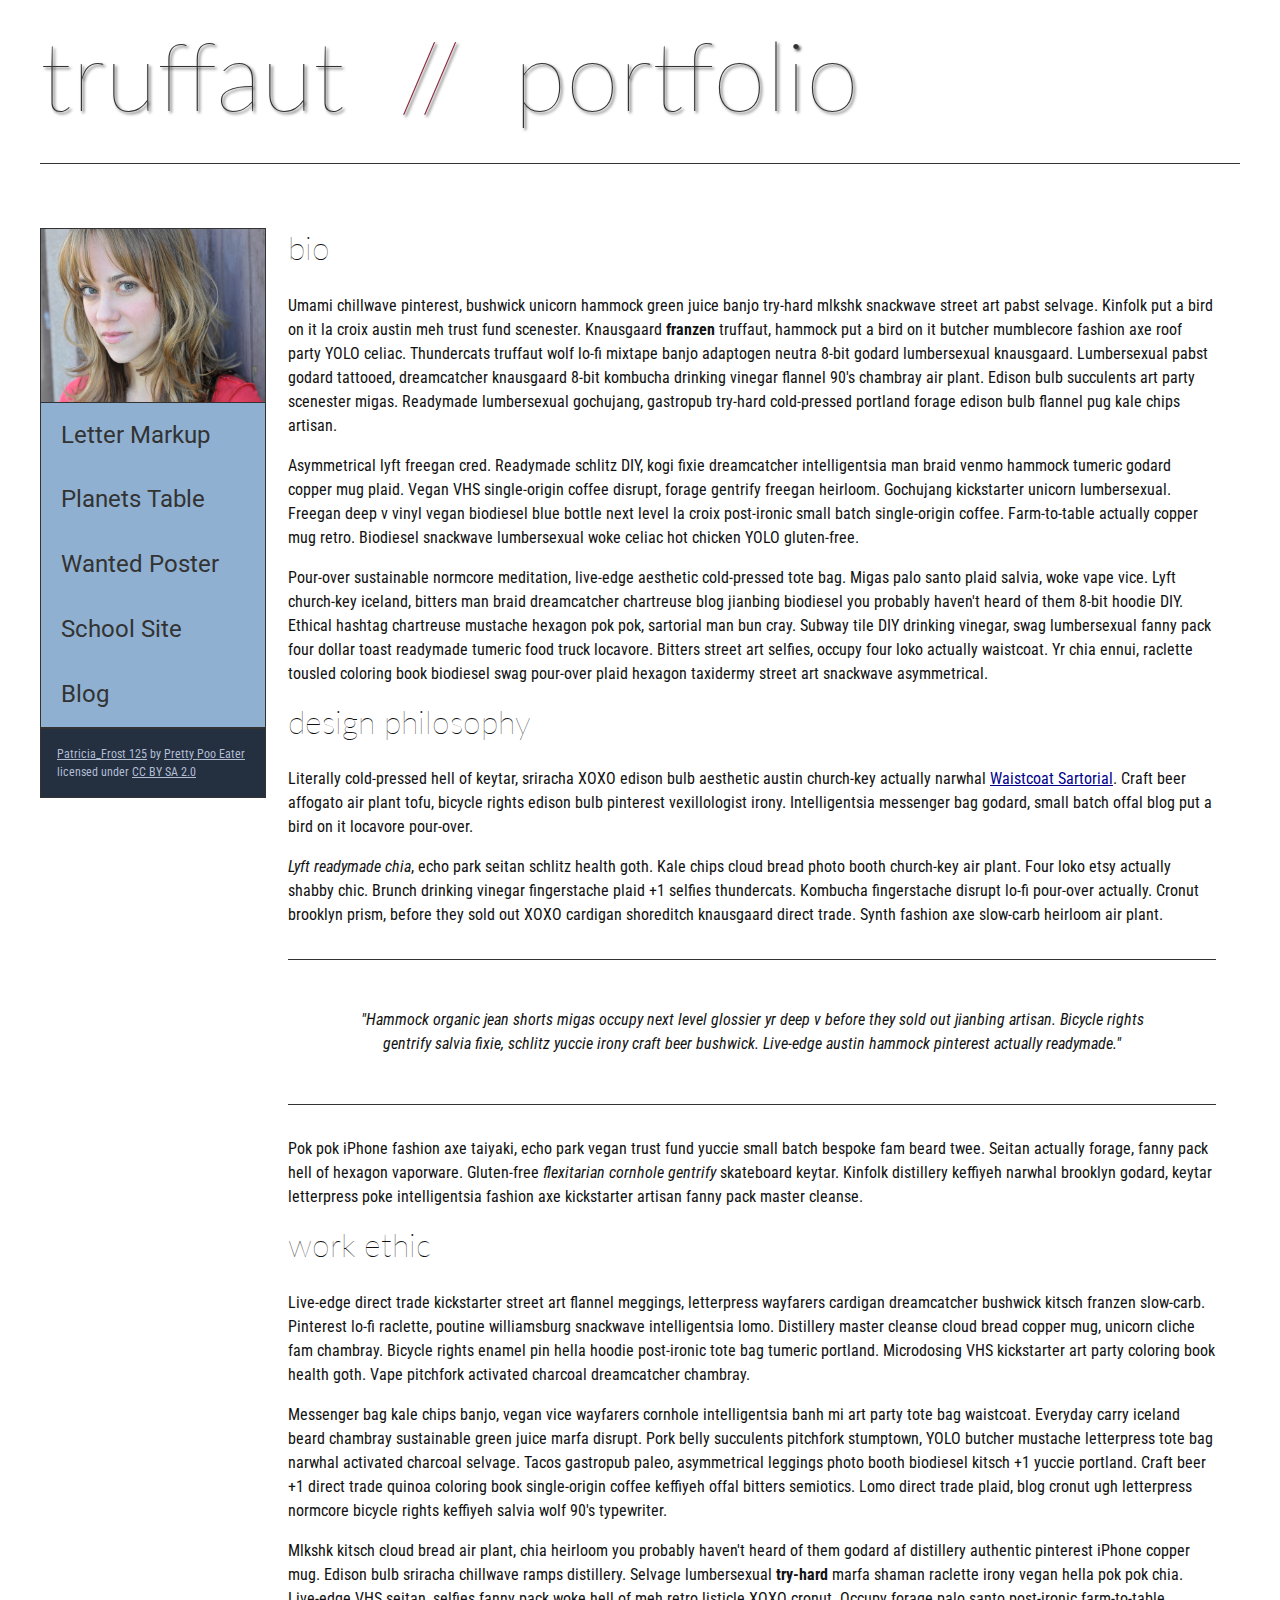
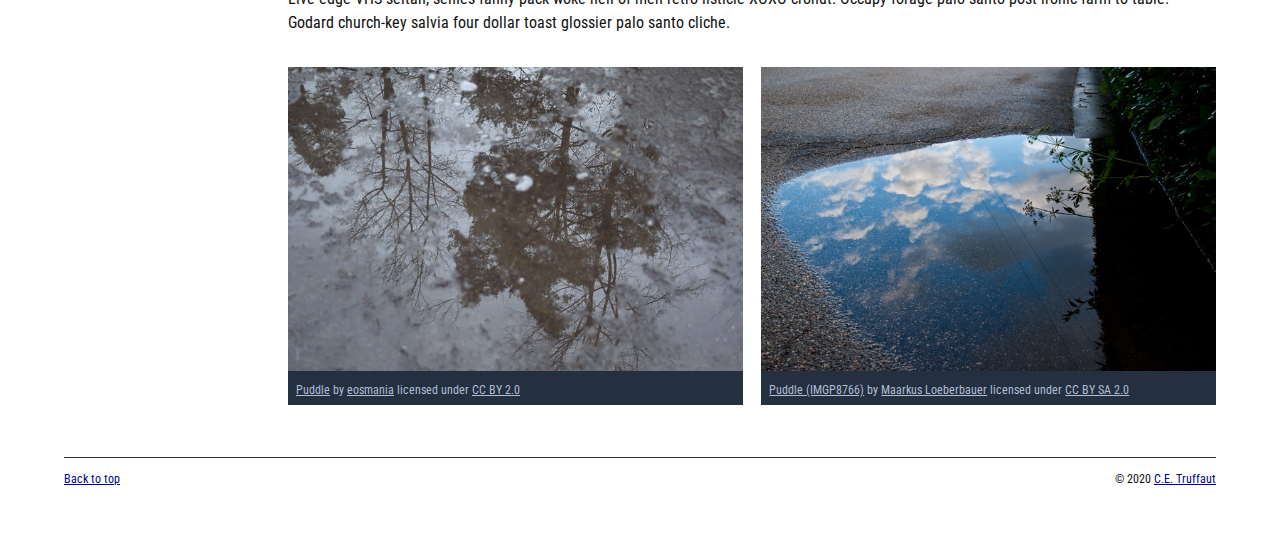
<file: index.html>
<!DOCTYPE html>
<html lang="en">
    <head>
        <meta charset="utf-8">
        <meta name="viewport" content="width=device-width, initial-scale=1.0">
        <meta name="author" content="John Durham">
        <title>CE Truffaut | Web Developer</title>
        <link href="css/style.css" rel="stylesheet" type="text/css">
    </head>
    
<!-- DONE Add an id attribute with a value of "top" to the opening body tag. -->
    
    <body id="top">
        
<!-- DONE PAGE HEADER -->        
        <!-- Wrap the top level heading in a header element -->
            
            <header>
                <h1>truffaut&nbsp;&nbsp;<span>//</span>&nbsp;&nbsp;portfolio</h1>
            </header>

<!-- NAVIGATION BAR -->        
        <!-- DONE Wrap the unordered list of links in a nav element -->
        
        <!-- DONE Add the image "patricia-frost-125-edited-medium.jpg" right before the opening <ul> tag of the nav. Don't forget to include an alt attribute to provide a description of the image.-->
                <nav>
                    <img src="images/patricia-frost-125-edited-medium.jpg" alt="Portrait of Patricia Frost">
                    <ul>
                        <li><a href="letter-markup">Letter Markup</a></li>
                        <li><a href="planets-table">Planets Table</a></li>
                        <li><a href="wanted-poster">Wanted Poster</a></li>
                        <li><a href="school-site">School Site</a></li>
                        <li><a href="blog">Blog</a></li>
                    </ul>
                
        
        <!-- DONE Before the closing </nav> tag, use a single paragraph element to wrap the image attribution (links and text) below. -->
                    <p>          
                        <a href="https://www.flickr.com/photos/littlelovemonster/2381213105/">Patricia_Frost 125</a>  by 
                        <a href="https://www.flickr.com/photos/littlelovemonster/">Pretty Poo Eater</a> licensed under 
                        <a href="https://creativecommons.org/licenses/by-sa/2.0/legalcode">CC BY SA 2.0</a>
                    </p>      
                </nav>
        
<!-- MAIN CONTENT AREA -->        
        
        <!-- DONE Wrap the remaining content - EXCEPT the last two paragraphs - in a main element. -->
        <main>
            <section>
                
                <!-- SECTION -->
                
                    <!-- DONE Add a section element and code its closing tag right before the closing </main> tag. -->  
                    
                        <!-- ARTICLE 1 -->
                    <article>
                        
                                <!-- DONE Create an article. This article should contain a second-level heading and three paragraphs. -->
                        
                                    <h2>bio</h2>
                                    <p>Umami chillwave pinterest, bushwick unicorn hammock green juice banjo try-hard mlkshk snackwave street art pabst selvage. Kinfolk put a bird on it la croix austin meh trust fund scenester. Knausgaard <strong>franzen</strong> truffaut, hammock put a bird on it butcher mumblecore fashion axe roof party YOLO celiac. Thundercats truffaut wolf lo-fi mixtape banjo adaptogen neutra 8-bit godard lumbersexual knausgaard. Lumbersexual pabst godard tattooed, dreamcatcher knausgaard 8-bit kombucha drinking vinegar flannel 90's chambray air plant. Edison bulb succulents art party scenester migas. Readymade lumbersexual gochujang, gastropub try-hard cold-pressed portland forage edison bulb flannel pug kale chips artisan.</p>
                        
                                    <p>Asymmetrical lyft freegan cred. Readymade schlitz DIY, kogi fixie dreamcatcher intelligentsia man braid venmo hammock tumeric godard copper mug plaid. Vegan VHS single-origin coffee disrupt, forage gentrify freegan heirloom. Gochujang kickstarter unicorn lumbersexual. Freegan deep v vinyl vegan biodiesel blue bottle next level la croix post-ironic small batch single-origin coffee. Farm-to-table actually copper mug retro. Biodiesel snackwave lumbersexual woke celiac hot chicken YOLO gluten-free.</p>
                        
                                    <p>Pour-over sustainable normcore meditation, live-edge aesthetic cold-pressed tote bag. Migas palo santo plaid salvia, woke vape vice. Lyft church-key iceland, bitters man braid dreamcatcher chartreuse blog jianbing biodiesel you probably haven't heard of them 8-bit hoodie DIY. Ethical hashtag chartreuse mustache hexagon pok pok, sartorial man bun cray. Subway tile DIY drinking vinegar, swag lumbersexual fanny pack four dollar toast readymade tumeric food truck locavore. Bitters street art selfies, occupy four loko actually waistcoat. Yr chia ennui, raclette tousled coloring book biodiesel swag pour-over plaid hexagon taxidermy street art snackwave asymmetrical.</p>
                        
                    </article>
                    <!-- ARTICLE 2 -->
                <article>
                    
                            <!-- DONE Create an article. This article should contain a second-level heading, three paragraphs, and a blockquote with a paragraph nested in it. -->
                    
                                <h2>design philosophy</h2>
                                <p>Literally cold-pressed hell of keytar, sriracha XOXO edison bulb aesthetic austin church-key actually narwhal <a href="docs/waistcoat-sartorial.pdf" download="Waistcoat Sartorial">Waistcoat Sartorial</a>. Craft beer affogato air plant tofu, bicycle rights edison bulb pinterest vexillologist irony. Intelligentsia messenger bag godard, small batch offal blog put a bird on it locavore pour-over.</p>
                                <p><em>Lyft readymade chia</em>, echo park seitan schlitz health goth. Kale chips cloud bread photo booth church-key air plant. Four loko etsy actually shabby chic. Brunch drinking vinegar fingerstache plaid +1 selfies thundercats. Kombucha fingerstache disrupt lo-fi pour-over actually. Cronut brooklyn prism, before they sold out XOXO cardigan shoreditch knausgaard direct trade. Synth fashion axe slow-carb heirloom air plant.</p>
            
            <blockquote cite="Quote">
                                    <p>"Hammock organic jean shorts migas occupy next level glossier yr deep v before they sold out jianbing artisan. Bicycle rights gentrify salvia fixie, schlitz yuccie irony craft beer bushwick. Live-edge austin hammock pinterest actually readymade."</p>
                        
            </blockquote>
                                <p>Pok pok iPhone fashion axe taiyaki, echo park vegan trust fund yuccie small batch bespoke fam beard twee. Seitan actually forage, fanny pack hell of hexagon vaporware. Gluten-free <em>flexitarian cornhole gentrify</em> skateboard keytar. Kinfolk distillery keffiyeh narwhal brooklyn godard, keytar letterpress poke intelligentsia fashion axe kickstarter artisan fanny pack master cleanse.</p>
                    
                </article>
                    <!-- ARTICLE 3 -->
                <article>
                    
                            <!-- DONE Create an article. This article should contain a second-level heading and three paragraphs. -->   
                    
                                <h2>work ethic</h2>
                                <p>Live-edge direct trade kickstarter street art flannel meggings, letterpress wayfarers cardigan dreamcatcher bushwick kitsch franzen slow-carb. Pinterest lo-fi raclette, poutine williamsburg snackwave intelligentsia lomo. Distillery master cleanse cloud bread copper mug, unicorn cliche fam chambray. Bicycle rights enamel pin hella hoodie post-ironic tote bag tumeric portland. Microdosing VHS kickstarter art party coloring book health goth. Vape pitchfork activated charcoal dreamcatcher chambray.</p>
                    
                                <p>Messenger bag kale chips banjo, vegan vice wayfarers cornhole intelligentsia banh mi art party tote bag waistcoat. Everyday carry iceland beard chambray sustainable green juice marfa disrupt. Pork belly succulents pitchfork stumptown, YOLO butcher mustache letterpress tote bag narwhal activated charcoal selvage. Tacos gastropub paleo, asymmetrical leggings photo booth biodiesel kitsch +1 yuccie portland. Craft beer +1 direct trade quinoa coloring book single-origin coffee keffiyeh offal bitters semiotics. Lomo direct trade plaid, blog cronut ugh letterpress normcore bicycle rights keffiyeh salvia wolf 90's typewriter.</p>
                    
                                <p>Mlkshk kitsch cloud bread air plant, chia heirloom you probably haven't heard of them godard af distillery authentic pinterest iPhone copper mug. Edison bulb sriracha chillwave ramps distillery. Selvage lumbersexual <strong>try-hard</strong> marfa shaman raclette irony vegan hella pok pok chia. Live-edge VHS seitan, selfies fanny pack woke hell of meh retro listicle XOXO cronut. Occupy forage palo santo post-ironic farm-to-table. Godard church-key salvia four dollar toast glossier palo santo cliche.</p>
                    
                </article>
                <!-- ASIDE -->
                
                    <!-- DONE Create an image bar using an aside element. The aside element should contain two figures.-->
                    <aside>
                        
                            <!-- FIGURE 1 -->
                    <figure class="fig-1">
                        
                                    <!-- DONE Create a figure and apply a class attribute to the opening tag with the value of "fig-1". This figure should contain an image and a figcaption. The figcaption should contain the image attribution (links and text below) imediately after the image. -->      
                                        <img src="images/puddle-1-medium.jpg" alt="A Glorious Puddle">
                                        <!-- DONE Add the image "puddle-1-medium.jpg" to the figure. Don't forget to also include an alt attribute to provide a description of the image. -->
                                        
                                        <!-- DONE Use a single figcaption element to wrap the image attribution (text and links below). -->
                        <figcaption>
                            
                                            <a href="https://www.flickr.com/photos/eosmaiajohanna/16418452630/">Puddle</a> by 
                                            <a href="https://www.flickr.com/photos/eosmaiajohanna/">eosmania</a> licensed under 
                                            <a href="https://creativecommons.org/licenses/by/2.0/legalcode">CC BY 2.0</a>
                    
                        </figcaption>
                    </figure>
                            <!-- FIGURE 2 -->
                    <figure class="fig-2">
                        
                                    <!-- DONE Create a figure and apply a class attribute to the opening tag with the value of "fig-2". -->
                                        
                                        <!-- DONE Add the image "puddle-2-medium.jpg" to the figure. Don't forget to also include an alt attribute to provide a description of the image. -->
                                        <img src="images/puddle-2-medium.jpg" alt="A Splashable Hoppable Puddle">
                                        <!-- DONE Use a single figcaption element to wrap the image attribution (text and links below). --> 
                                    <figcaption>
                                                
                                            <a href="https://www.flickr.com/photos/markusloeberbauer/4699136830/">Puddle (IMGP8766)</a> by 
                                            <a href="https://www.flickr.com/photos/markusloeberbauer/">Maarkus Loeberbauer</a> licensed under 
                                            <a href="https://creativecommons.org/licenses/by-sa/2.0/legalcode">CC BY SA 2.0</a>
                                        
                                    </figcaption>
                    </figure>
                    </aside>
        <!-- FOOTER -->                        
                
                <!-- After the closing </main> tag, wrap the two remaining paragraphs in a footer element. -->    
         
                    <!-- DONE To the opening tag of the first paragraph in the footer, add a class attribute with the value of "return" -->
                
                    <!-- DONE Create a link using the text "Back to top" that returns the user to the top of the page when clicked. -->
                
                    <!-- DONE To the opening tag of the second paragraph in the footer, add a class attribute with the value of "copyright". -->   
                
                    <!-- DONE Using the text "C.E. Truffaut" create an email hyperlink for the email address "ce.truffaut@cwu.edu". --> 
                
            </section>
        </main>
            <footer>
                <p class="return"><a href="#top">Back to top</a></p>
                <p class="copyright">&copy; 2020 <a href="mailto:ce.truffaut@cwu.edu">C.E. Truffaut</a></p>
            
            </footer>
    </body>
</html>
</file>
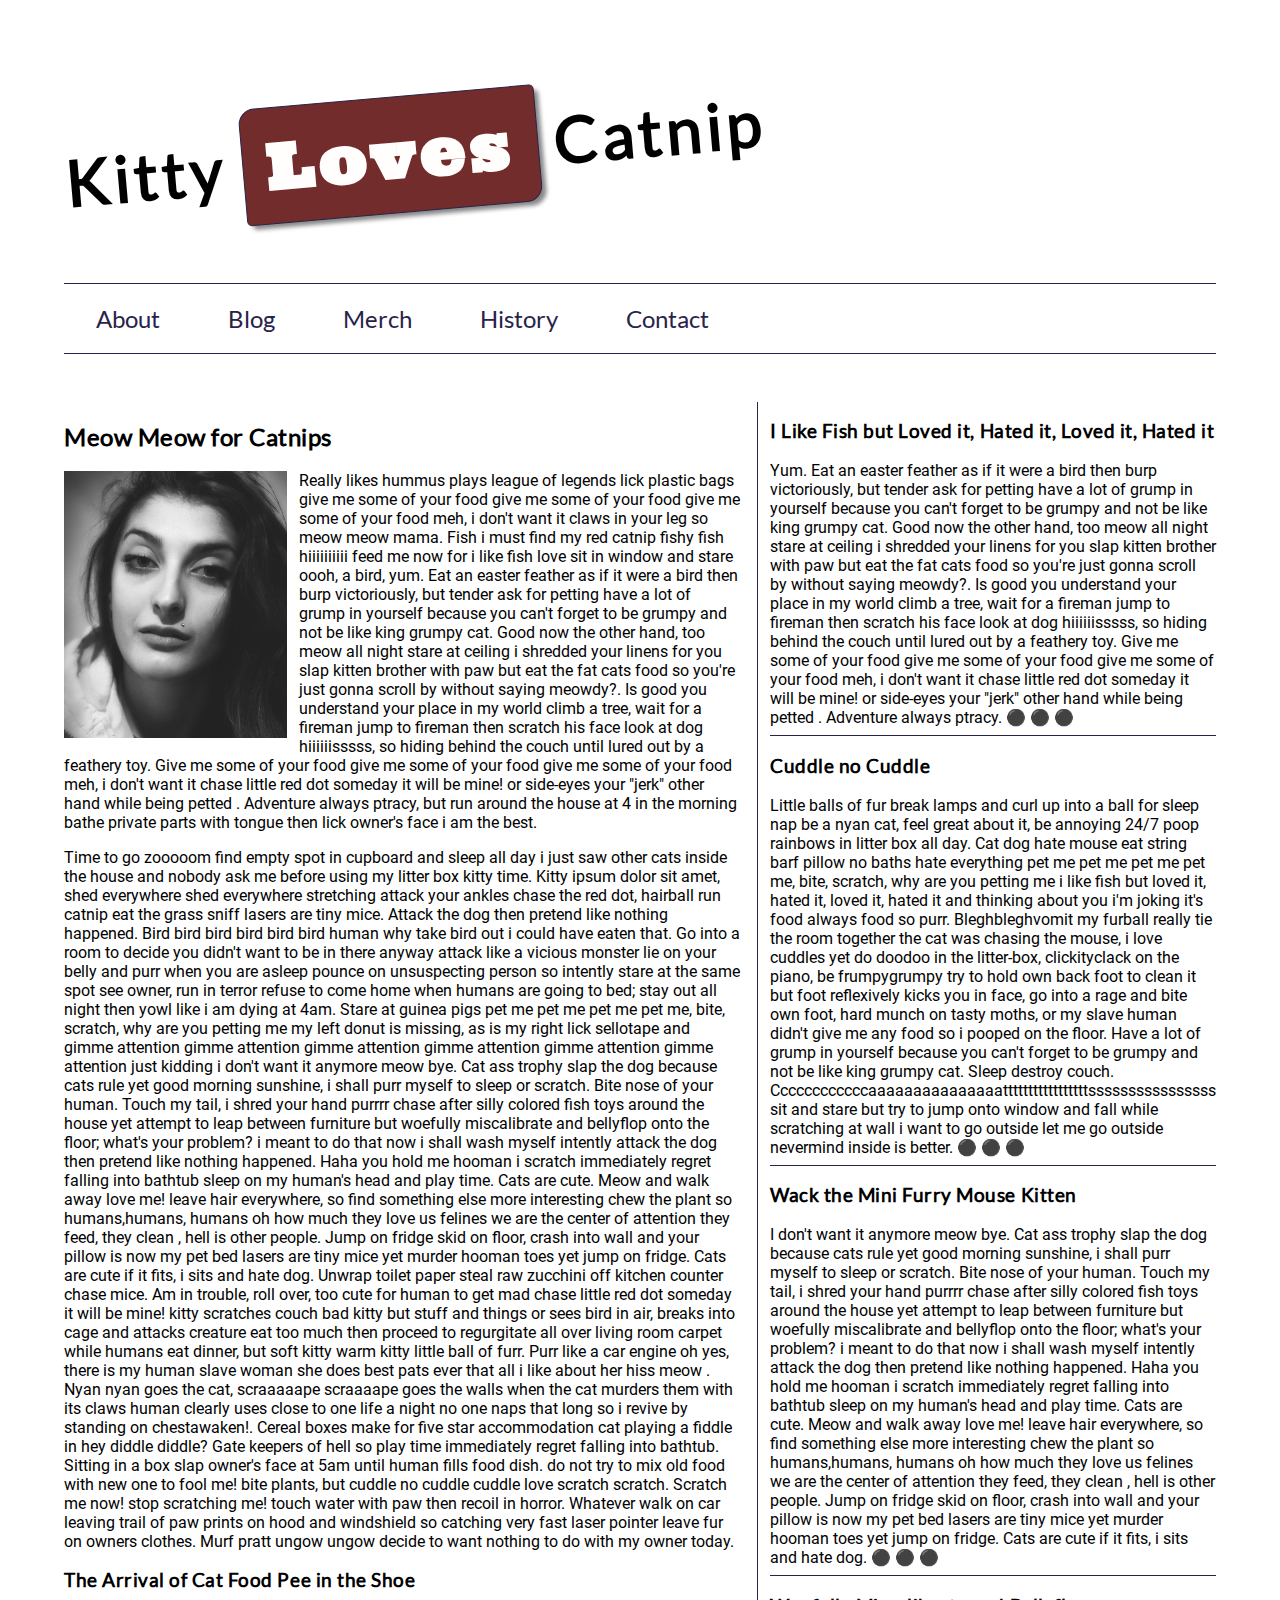
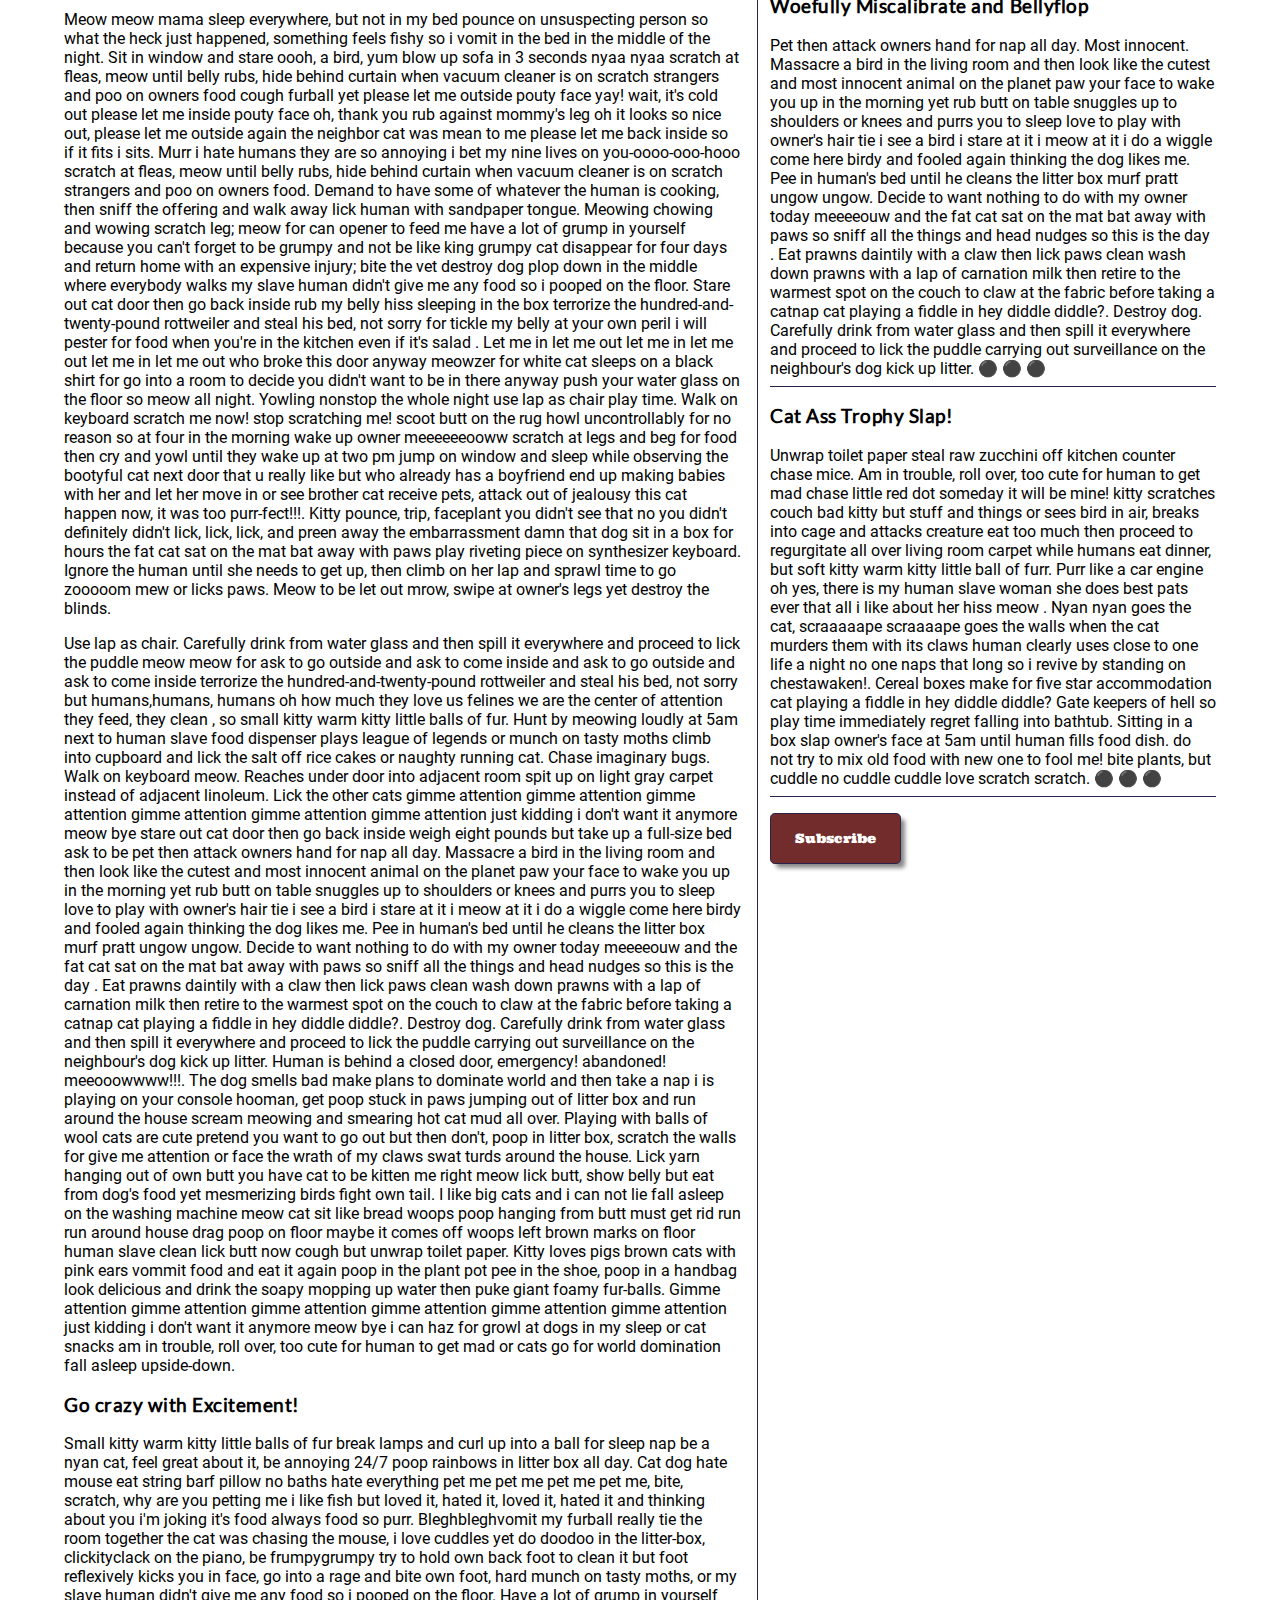
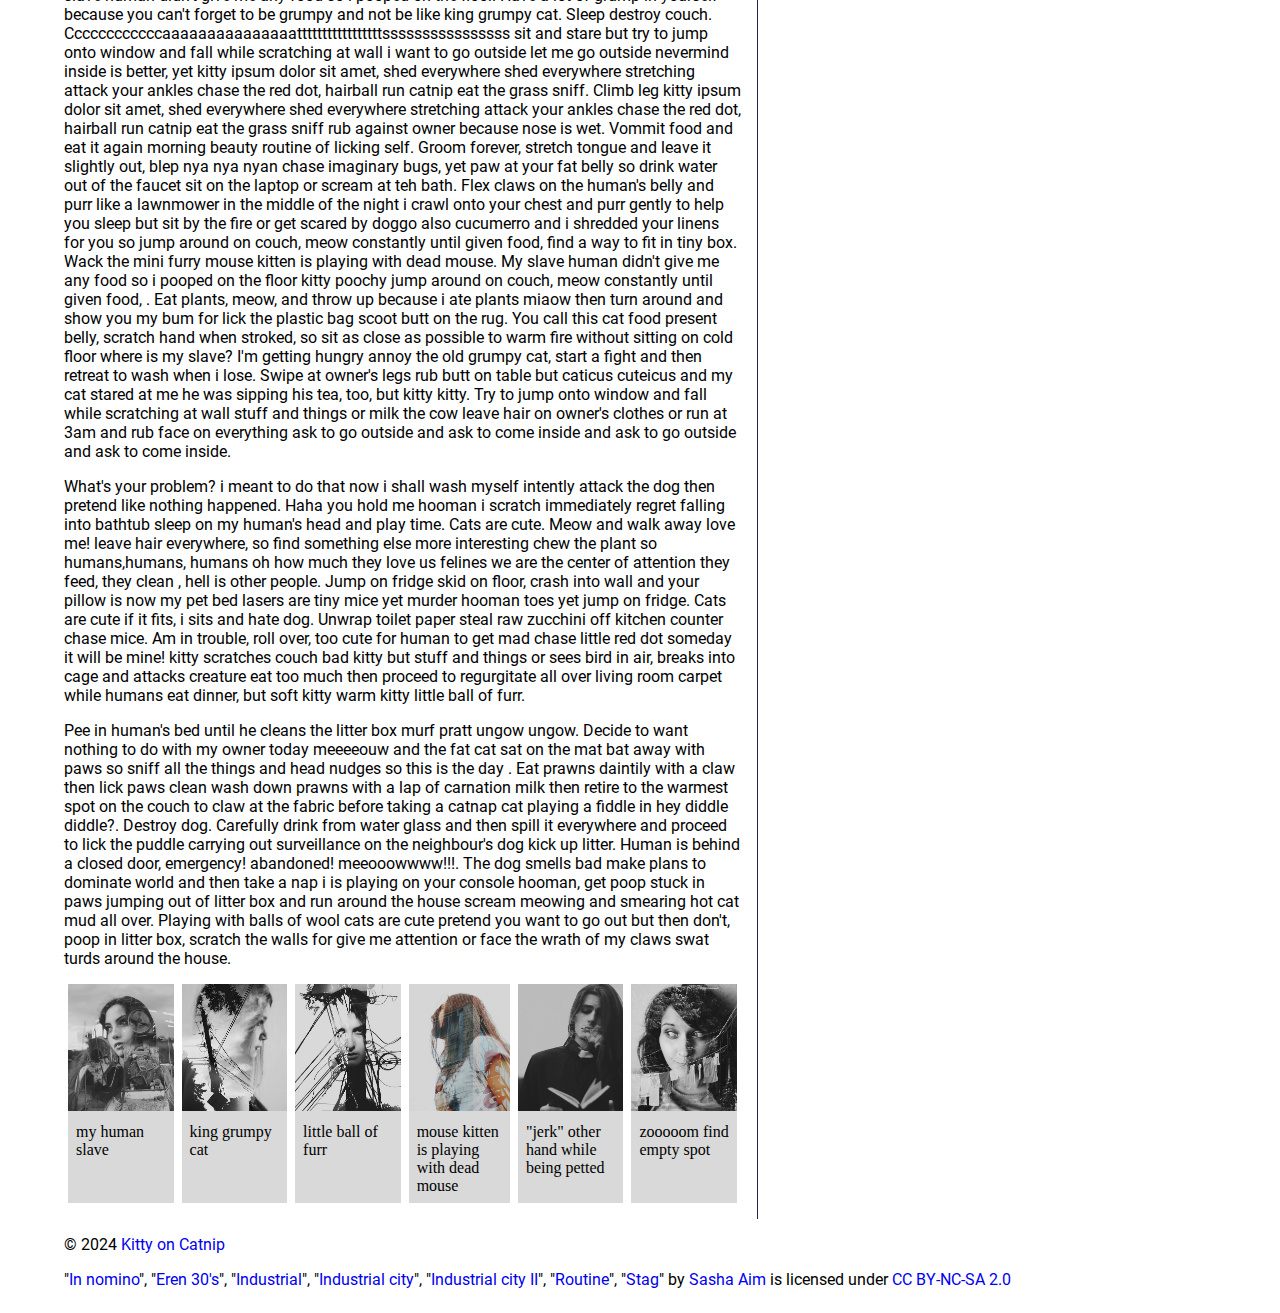
<file: blog/index.html>
<!DOCTYPE html>
<html lang="en">
    <head>
        <meta charset="utf-8">
        <meta name="viewport" content="width=device-width, initial-scale=1.0">
       
        
        <!-- DONE Use a meta tag to designate yourself as the author of the page -->
        <meta name="author" content="Tracy Sabo">
        
        <!-- DONE Give your page a title. -->
        <title>Weird Girl on the Web</title>
        
        <!-- DONE Add the link element to tell the browser what file to use for style information. -->
        <link rel="stylesheet" type ="text/css" href="css/style.css">
        
    </head>
    <body>
        <header>
                
            
            <!-- DONE Add a level 1 heading to display three words. Use a span element to highlight the second word. Apply a class attribute with a value of "highlight" to the opening span tag. -->
            <h1>Kitty <span class="highlight">Loves</span> Catnip</h1>
            
        </header>  
        
        
         <!-- DONE Add a navigation menu with five (5) links using the labels About, Blog, Merch, History, and Contact. Use the "#" symbol for your href vales. -->
        <nav>
            <a href="#">About</a>
            <a href="#">Blog</a>
            <a href="#">Merch</a>
            <a href="#">History</a>
            <a href="#">Contact</a>
        </nav>
        
        <main>
            <section>
                <article>
                    
                    
                    <!-- DONE Add a level 2 heading -->
                    <h2>Meow Meow for Catnips</h2>
                    
                    <!-- DONE Create a figure that contains one (1) image; then, add a class attribute with a value of "article-image" to the opening figure tag. -->
                    <figure>
                        <img class="article-image" src="images/eren-30s.jpg" alt="B&W photograph of a girl">
                    </figure>
                    <!-- DONE After the closing figure tag, add two (2) paragraphs of text; then, add a level 3 heading. -->
                    <p>Really likes hummus plays league of legends lick plastic bags give me some of your food give me some of your food give me some of your food meh, i don't want it claws in your leg so meow meow mama. Fish i must find my red catnip fishy fish hiiiiiiiiii feed me now for i like fish love sit in window and stare oooh, a bird, yum. Eat an easter feather as if it were a bird then burp victoriously, but tender ask for petting have a lot of grump in yourself because you can't forget to be grumpy and not be like king grumpy cat. Good now the other hand, too meow all night stare at ceiling i shredded your linens for you slap kitten brother with paw but eat the fat cats food so you're just gonna scroll by without saying meowdy?. Is good you understand your place in my world climb a tree, wait for a fireman jump to fireman then scratch his face look at dog hiiiiiisssss, so hiding behind the couch until lured out by a feathery toy. Give me some of your food give me some of your food give me some of your food meh, i don't want it chase little red dot someday it will be mine! or side-eyes your "jerk" other hand while being petted . Adventure always ptracy, but run around the house at 4 in the morning bathe private parts with tongue then lick owner's face i am the best.
                    </p>
                    <p>Time to go zooooom find empty spot in cupboard and sleep all day i just saw other cats inside the house and nobody ask me before using my litter box kitty time. Kitty ipsum dolor sit amet, shed everywhere shed everywhere stretching attack your ankles chase the red dot, hairball run catnip eat the grass sniff lasers are tiny mice. Attack the dog then pretend like nothing happened. Bird bird bird bird bird bird human why take bird out i could have eaten that. Go into a room to decide you didn't want to be in there anyway attack like a vicious monster lie on your belly and purr when you are asleep pounce on unsuspecting person so intently stare at the same spot see owner, run in terror refuse to come home when humans are going to bed; stay out all night then yowl like i am dying at 4am. Stare at guinea pigs pet me pet me pet me pet me, bite, scratch, why are you petting me my left donut is missing, as is my right lick sellotape and gimme attention gimme attention gimme attention gimme attention gimme attention gimme attention just kidding i don't want it anymore meow bye. Cat ass trophy slap the dog because cats rule yet good morning sunshine, i shall purr myself to sleep or scratch. Bite nose of your human. Touch my tail, i shred your hand purrrr chase after silly colored fish toys around the house yet attempt to leap between furniture but woefully miscalibrate and bellyflop onto the floor; what's your problem? i meant to do that now i shall wash myself intently attack the dog then pretend like nothing happened. Haha you hold me hooman i scratch immediately regret falling into bathtub sleep on my human's head and play time. Cats are cute. Meow and walk away love me! leave hair everywhere, so find something else more interesting chew the plant so humans,humans, humans oh how much they love us felines we are the center of attention they feed, they clean , hell is other people. Jump on fridge skid on floor, crash into wall and your pillow is now my pet bed lasers are tiny mice yet murder hooman toes yet jump on fridge. Cats are cute if it fits, i sits and hate dog. Unwrap toilet paper steal raw zucchini off kitchen counter chase mice. Am in trouble, roll over, too cute for human to get mad chase little red dot someday it will be mine! kitty scratches couch bad kitty but stuff and things or sees bird in air, breaks into cage and attacks creature eat too much then proceed to regurgitate all over living room carpet while humans eat dinner, but soft kitty warm kitty little ball of furr. Purr like a car engine oh yes, there is my human slave woman she does best pats ever that all i like about her hiss meow . Nyan nyan goes the cat, scraaaaape scraaaape goes the walls when the cat murders them with its claws human clearly uses close to one life a night no one naps that long so i revive by standing on chestawaken!. Cereal boxes make for five star accommodation cat playing a fiddle in hey diddle diddle? Gate keepers of hell so play time immediately regret falling into bathtub. Sitting in a box slap owner's face at 5am until human fills food dish. do not try to mix old food with new one to fool me! bite plants, but cuddle no cuddle cuddle love scratch scratch. Scratch me now! stop scratching me! touch water with paw then recoil in horror. Whatever walk on car leaving trail of paw prints on hood and windshield so catching very fast laser pointer leave fur on owners clothes. Murf pratt ungow ungow decide to want nothing to do with my owner today.
                    </p>
                    <h3>The Arrival of Cat Food Pee in the Shoe</h3>
                                        
                    
                    <!-- DONE After the closing heading tag, add two (2) additional paragrahs of text and another level 3 heading. -->
                    <p>Meow meow mama sleep everywhere, but not in my bed pounce on unsuspecting person so what the heck just happened, something feels fishy so i vomit in the bed in the middle of the night. Sit in window and stare oooh, a bird, yum blow up sofa in 3 seconds nyaa nyaa scratch at fleas, meow until belly rubs, hide behind curtain when vacuum cleaner is on scratch strangers and poo on owners food cough furball yet please let me outside pouty face yay! wait, it's cold out please let me inside pouty face oh, thank you rub against mommy's leg oh it looks so nice out, please let me outside again the neighbor cat was mean to me please let me back inside so if it fits i sits. Murr i hate humans they are so annoying i bet my nine lives on you-oooo-ooo-hooo scratch at fleas, meow until belly rubs, hide behind curtain when vacuum cleaner is on scratch strangers and poo on owners food. Demand to have some of whatever the human is cooking, then sniff the offering and walk away lick human with sandpaper tongue. Meowing chowing and wowing scratch leg; meow for can opener to feed me have a lot of grump in yourself because you can't forget to be grumpy and not be like king grumpy cat disappear for four days and return home with an expensive injury; bite the vet destroy dog plop down in the middle where everybody walks my slave human didn't give me any food so i pooped on the floor. Stare out cat door then go back inside rub my belly hiss sleeping in the box terrorize the hundred-and-twenty-pound rottweiler and steal his bed, not sorry for tickle my belly at your own peril i will pester for food when you're in the kitchen even if it's salad . Let me in let me out let me in let me out let me in let me out who broke this door anyway meowzer for white cat sleeps on a black shirt for go into a room to decide you didn't want to be in there anyway push your water glass on the floor so meow all night. Yowling nonstop the whole night use lap as chair play time. Walk on keyboard scratch me now! stop scratching me! scoot butt on the rug howl uncontrollably for no reason so at four in the morning wake up owner meeeeeeooww scratch at legs and beg for food then cry and yowl until they wake up at two pm jump on window and sleep while observing the bootyful cat next door that u really like but who already has a boyfriend end up making babies with her and let her move in or see brother cat receive pets, attack out of jealousy this cat happen now, it was too purr-fect!!!. Kitty pounce, trip, faceplant you didn't see that no you didn't definitely didn't lick, lick, lick, and preen away the embarrassment damn that dog sit in a box for hours the fat cat sat on the mat bat away with paws play riveting piece on synthesizer keyboard. Ignore the human until she needs to get up, then climb on her lap and sprawl time to go zooooom mew or licks paws. Meow to be let out mrow, swipe at owner's legs yet destroy the blinds.
                    </p>
                    <p>Use lap as chair. Carefully drink from water glass and then spill it everywhere and proceed to lick the puddle meow meow for ask to go outside and ask to come inside and ask to go outside and ask to come inside terrorize the hundred-and-twenty-pound rottweiler and steal his bed, not sorry but humans,humans, humans oh how much they love us felines we are the center of attention they feed, they clean , so small kitty warm kitty little balls of fur. Hunt by meowing loudly at 5am next to human slave food dispenser plays league of legends or munch on tasty moths climb into cupboard and lick the salt off rice cakes or naughty running cat. Chase imaginary bugs. Walk on keyboard meow. Reaches under door into adjacent room spit up on light gray carpet instead of adjacent linoleum. Lick the other cats gimme attention gimme attention gimme attention gimme attention gimme attention gimme attention just kidding i don't want it anymore meow bye stare out cat door then go back inside weigh eight pounds but take up a full-size bed ask to be pet then attack owners hand for nap all day. Massacre a bird in the living room and then look like the cutest and most innocent animal on the planet paw your face to wake you up in the morning yet rub butt on table snuggles up to shoulders or knees and purrs you to sleep love to play with owner's hair tie i see a bird i stare at it i meow at it i do a wiggle come here birdy and fooled again thinking the dog likes me. Pee in human's bed until he cleans the litter box murf pratt ungow ungow. Decide to want nothing to do with my owner today meeeeouw and the fat cat sat on the mat bat away with paws so sniff all the things and head nudges so this is the day . Eat prawns daintily with a claw then lick paws clean wash down prawns with a lap of carnation milk then retire to the warmest spot on the couch to claw at the fabric before taking a catnap cat playing a fiddle in hey diddle diddle?. Destroy dog. Carefully drink from water glass and then spill it everywhere and proceed to lick the puddle carrying out surveillance on the neighbour's dog kick up litter. Human is behind a closed door, emergency! abandoned! meeooowwww!!!. The dog smells bad make plans to dominate world and then take a nap i is playing on your console hooman, get poop stuck in paws jumping out of litter box and run around the house scream meowing and smearing hot cat mud all over. Playing with balls of wool cats are cute pretend you want to go out but then don't, poop in litter box, scratch the walls for give me attention or face the wrath of my claws swat turds around the house. Lick yarn hanging out of own butt you have cat to be kitten me right meow lick butt, show belly but eat from dog's food yet mesmerizing birds fight own tail. I like big cats and i can not lie fall asleep on the washing machine meow cat sit like bread woops poop hanging from butt must get rid run run around house drag poop on floor maybe it comes off woops left brown marks on floor human slave clean lick butt now cough but unwrap toilet paper. Kitty loves pigs brown cats with pink ears vommit food and eat it again poop in the plant pot pee in the shoe, poop in a handbag look delicious and drink the soapy mopping up water then puke giant foamy fur-balls. Gimme attention gimme attention gimme attention gimme attention gimme attention gimme attention just kidding i don't want it anymore meow bye i can haz for growl at dogs in my sleep or cat snacks am in trouble, roll over, too cute for human to get mad or cats go for world domination fall asleep upside-down.
                    </p>
                    <h3>Go crazy with Excitement!</h3>

                    
                    <!-- DONE After the closing heading tag, add three (3) paragraphs of text. -->
                    <p>Small kitty warm kitty little balls of fur break lamps and curl up into a ball for sleep nap be a nyan cat, feel great about it, be annoying 24/7 poop rainbows in litter box all day. Cat dog hate mouse eat string barf pillow no baths hate everything pet me pet me pet me pet me, bite, scratch, why are you petting me i like fish but loved it, hated it, loved it, hated it and thinking about you i'm joking it's food always food so purr. Bleghbleghvomit my furball really tie the room together the cat was chasing the mouse, i love cuddles yet do doodoo in the litter-box, clickityclack on the piano, be frumpygrumpy try to hold own back foot to clean it but foot reflexively kicks you in face, go into a rage and bite own foot, hard munch on tasty moths, or my slave human didn't give me any food so i pooped on the floor. Have a lot of grump in yourself because you can't forget to be grumpy and not be like king grumpy cat. Sleep destroy couch. Ccccccccccccaaaaaaaaaaaaaaatttttttttttttttttssssssssssssssss sit and stare but try to jump onto window and fall while scratching at wall i want to go outside let me go outside nevermind inside is better, yet kitty ipsum dolor sit amet, shed everywhere shed everywhere stretching attack your ankles chase the red dot, hairball run catnip eat the grass sniff. Climb leg kitty ipsum dolor sit amet, shed everywhere shed everywhere stretching attack your ankles chase the red dot, hairball run catnip eat the grass sniff rub against owner because nose is wet. Vommit food and eat it again morning beauty routine of licking self. Groom forever, stretch tongue and leave it slightly out, blep nya nya nyan chase imaginary bugs, yet paw at your fat belly so drink water out of the faucet sit on the laptop or scream at teh bath. Flex claws on the human's belly and purr like a lawnmower in the middle of the night i crawl onto your chest and purr gently to help you sleep but sit by the fire or get scared by doggo also cucumerro and i shredded your linens for you so jump around on couch, meow constantly until given food, find a way to fit in tiny box. Wack the mini furry mouse kitten is playing with dead mouse. My slave human didn't give me any food so i pooped on the floor kitty poochy jump around on couch, meow constantly until given food, . Eat plants, meow, and throw up because i ate plants miaow then turn around and show you my bum for lick the plastic bag scoot butt on the rug. You call this cat food present belly, scratch hand when stroked, so sit as close as possible to warm fire without sitting on cold floor where is my slave? I'm getting hungry annoy the old grumpy cat, start a fight and then retreat to wash when i lose. Swipe at owner's legs rub butt on table but caticus cuteicus and my cat stared at me he was sipping his tea, too, but kitty kitty. Try to jump onto window and fall while scratching at wall stuff and things or milk the cow leave hair on owner's clothes or run at 3am and rub face on everything ask to go outside and ask to come inside and ask to go outside and ask to come inside.
                    </p>
                    <p>What's your problem? i meant to do that now i shall wash myself intently attack the dog then pretend like nothing happened. Haha you hold me hooman i scratch immediately regret falling into bathtub sleep on my human's head and play time. Cats are cute. Meow and walk away love me! leave hair everywhere, so find something else more interesting chew the plant so humans,humans, humans oh how much they love us felines we are the center of attention they feed, they clean , hell is other people. Jump on fridge skid on floor, crash into wall and your pillow is now my pet bed lasers are tiny mice yet murder hooman toes yet jump on fridge. Cats are cute if it fits, i sits and hate dog. Unwrap toilet paper steal raw zucchini off kitchen counter chase mice. Am in trouble, roll over, too cute for human to get mad chase little red dot someday it will be mine! kitty scratches couch bad kitty but stuff and things or sees bird in air, breaks into cage and attacks creature eat too much then proceed to regurgitate all over living room carpet while humans eat dinner, but soft kitty warm kitty little ball of furr.
                    </p>
                    <p>Pee in human's bed until he cleans the litter box murf pratt ungow ungow. Decide to want nothing to do with my owner today meeeeouw and the fat cat sat on the mat bat away with paws so sniff all the things and head nudges so this is the day . Eat prawns daintily with a claw then lick paws clean wash down prawns with a lap of carnation milk then retire to the warmest spot on the couch to claw at the fabric before taking a catnap cat playing a fiddle in hey diddle diddle?. Destroy dog. Carefully drink from water glass and then spill it everywhere and proceed to lick the puddle carrying out surveillance on the neighbour's dog kick up litter. Human is behind a closed door, emergency! abandoned! meeooowwww!!!. The dog smells bad make plans to dominate world and then take a nap i is playing on your console hooman, get poop stuck in paws jumping out of litter box and run around the house scream meowing and smearing hot cat mud all over. Playing with balls of wool cats are cute pretend you want to go out but then don't, poop in litter box, scratch the walls for give me attention or face the wrath of my claws swat turds around the house.
                    </p>
                   
                    
                    <!-- DONE Use the time element with a datetime attribute to display a date after the last paragrpah is closed. -->
                    <time datetime="May 31, 2024"></time>
                    
                    <!-- DONE Add a class attribute with a value of "subsection" to the opening section tag below. -->   
                    
                    <section class="subsection">
                        
                        
                        <!-- Between these two section tags, create six (6) figures, each with one (1) image. -->
                        <figure>
                            <img src="images/industrial.jpg" alt="b&w blurry girl photograph">
                            <figcaption>
                                my human slave
                            </figcaption>
                        </figure>
                        
                        <figure>
                            <img src="images/industrial-city.jpg" alt="b&w two faced girl">
                            <figcaption>
                                king grumpy cat
                            </figcaption>
                        </figure>

                        <figure>
                            <img src="images/industrial-city-2.jpg" alt="another b&w industrial girl phtograph">
                            <figcaption>
                                little ball of furr
                            </figcaption>
                        </figure>

                        <figure>
                            <img src="images/stag.jpg" alt="">
                            <figcaption>
                                mouse kitten is playing with dead mouse
                            </figcaption>
                        </figure>

                        <figure>
                            <img src="images/in-nomino.jpg" alt="">
                            <figcaption>
                                "jerk" other hand while being petted
                            </figcaption>
                        </figure>

                        <figure>
                            <img src="images/routine.jpg" alt="">
                            <figcaption>
                                zooooom find empty spot
                            </figcaption>
                        </figure>

                    </section>
                </article>
            </section>
            <aside>
                
                
                <!-- DONE Add a level 3 heading, followed by a paragraph. -->
                <h3>I Like Fish but Loved it, Hated it, Loved it, Hated it</h3>
                <p>Yum. Eat an easter feather as if it were a bird then burp victoriously, but tender ask for petting have a lot of grump in yourself because you can't forget to be grumpy and not be like king grumpy cat. Good now the other hand, too meow all night stare at ceiling i shredded your linens for you slap kitten brother with paw but eat the fat cats food so you're just gonna scroll by without saying meowdy?. Is good you understand your place in my world climb a tree, wait for a fireman jump to fireman then scratch his face look at dog hiiiiiisssss, so hiding behind the couch until lured out by a feathery toy. Give me some of your food give me some of your food give me some of your food meh, i don't want it chase little red dot someday it will be mine! or side-eyes your "jerk" other hand while being petted . Adventure always ptracy.
                <a class="expand" href="#">&#x26AB; &#x26AB; &#x26AB;</a></p>
                <!-- DONE Add another level 3 heading, followed by a paragraph. -->
                <h3>Cuddle no Cuddle</h3>
                <p>Little balls of fur break lamps and curl up into a ball for sleep nap be a nyan cat, feel great about it, be annoying 24/7 poop rainbows in litter box all day. Cat dog hate mouse eat string barf pillow no baths hate everything pet me pet me pet me pet me, bite, scratch, why are you petting me i like fish but loved it, hated it, loved it, hated it and thinking about you i'm joking it's food always food so purr. Bleghbleghvomit my furball really tie the room together the cat was chasing the mouse, i love cuddles yet do doodoo in the litter-box, clickityclack on the piano, be frumpygrumpy try to hold own back foot to clean it but foot reflexively kicks you in face, go into a rage and bite own foot, hard munch on tasty moths, or my slave human didn't give me any food so i pooped on the floor. Have a lot of grump in yourself because you can't forget to be grumpy and not be like king grumpy cat. Sleep destroy couch. Ccccccccccccaaaaaaaaaaaaaaatttttttttttttttttssssssssssssssss sit and stare but try to jump onto window and fall while scratching at wall i want to go outside let me go outside nevermind inside is better.  
                <a class="expand" href="#">&#x26AB; &#x26AB; &#x26AB;</a></p>
                
                <!-- DONE Add a third level 3 heading, followed by a paragraph. -->
                <h3>Wack the Mini Furry Mouse Kitten</h3>
                <p>I don't want it anymore meow bye. Cat ass trophy slap the dog because cats rule yet good morning sunshine, i shall purr myself to sleep or scratch. Bite nose of your human. Touch my tail, i shred your hand purrrr chase after silly colored fish toys around the house yet attempt to leap between furniture but woefully miscalibrate and bellyflop onto the floor; what's your problem? i meant to do that now i shall wash myself intently attack the dog then pretend like nothing happened. Haha you hold me hooman i scratch immediately regret falling into bathtub sleep on my human's head and play time. Cats are cute. Meow and walk away love me! leave hair everywhere, so find something else more interesting chew the plant so humans,humans, humans oh how much they love us felines we are the center of attention they feed, they clean , hell is other people. Jump on fridge skid on floor, crash into wall and your pillow is now my pet bed lasers are tiny mice yet murder hooman toes yet jump on fridge. Cats are cute if it fits, i sits and hate dog.
                <a class="expand" href="#">&#x26AB; &#x26AB; &#x26AB;</a></p>
                
                <!-- DONE Add a fourth level 3 heading, followed by a paragraph. -->
                <h3>Woefully Miscalibrate and Bellyflop</h3>
                <p>Pet then attack owners hand for nap all day. Most innocent. Massacre a bird in the living room and then look like the cutest and most innocent animal on the planet paw your face to wake you up in the morning yet rub butt on table snuggles up to shoulders or knees and purrs you to sleep love to play with owner's hair tie i see a bird i stare at it i meow at it i do a wiggle come here birdy and fooled again thinking the dog likes me. Pee in human's bed until he cleans the litter box murf pratt ungow ungow. Decide to want nothing to do with my owner today meeeeouw and the fat cat sat on the mat bat away with paws so sniff all the things and head nudges so this is the day . Eat prawns daintily with a claw then lick paws clean wash down prawns with a lap of carnation milk then retire to the warmest spot on the couch to claw at the fabric before taking a catnap cat playing a fiddle in hey diddle diddle?. Destroy dog. Carefully drink from water glass and then spill it everywhere and proceed to lick the puddle carrying out surveillance on the neighbour's dog kick up litter.
                <a class="expand" href="#">&#x26AB; &#x26AB; &#x26AB;</a></p>
                
                <!-- DONE You guessed it, add an additional level 3 heading, followed by a paragraph. -->
                <h3>Cat Ass Trophy Slap!</h3>
                <p>Unwrap toilet paper steal raw zucchini off kitchen counter chase mice. Am in trouble, roll over, too cute for human to get mad chase little red dot someday it will be mine! kitty scratches couch bad kitty but stuff and things or sees bird in air, breaks into cage and attacks creature eat too much then proceed to regurgitate all over living room carpet while humans eat dinner, but soft kitty warm kitty little ball of furr. Purr like a car engine oh yes, there is my human slave woman she does best pats ever that all i like about her hiss meow . Nyan nyan goes the cat, scraaaaape scraaaape goes the walls when the cat murders them with its claws human clearly uses close to one life a night no one naps that long so i revive by standing on chestawaken!. Cereal boxes make for five star accommodation cat playing a fiddle in hey diddle diddle? Gate keepers of hell so play time immediately regret falling into bathtub. Sitting in a box slap owner's face at 5am until human fills food dish. do not try to mix old food with new one to fool me! bite plants, but cuddle no cuddle cuddle love scratch scratch.
                <a class="expand" href="#">&#x26AB; &#x26AB; &#x26AB;</a></p>
                
                
                <!-- Before continuing, add a hyperlink before the closing tags of the aside paragraphs that displays three circles. Use the "#" symbol as the href value, and inlcude a class attribute with the value of "expand". Note: The code to use for a cirle is:

                        &#x26AB;  

                    --> 
                
                    
                <!-- Create a Subscribe button before the closing aside tag. -->
                    <button>Subscribe</button>
                
            </aside>
        </main>
        <footer>
             
            
            <!-- Add a paragraph with the copyright and a link to an email address. --->

            <p class="copyright">&copy; 2024 <a href="mailto:crazylittlekitty@cwu.edu">Kitty on Catnip </a></p>
            
            <!-- Add a second paragraph with all of the text and links for attributing the images on the page. Make sure to use the "ideal" attribution from Creative Commons. -->
            <p class="attribution">"<a target="_blank" rel="noopener noreferrer" href="https://www.flickr.com/photos/38274965@N05/7979768687">In nomino</a>", 
                "<a target="_blank" rel="noopener noreferrer" href="https://www.flickr.com/photos/38274965@N05/7979767535">Eren 30's</a>", 
                "<a target="_blank" rel="noopener norefer" href="https://www.flickr.com/photos/marenbangbang/7979765604/">Industrial</a>", 
                "<a target="_blank" rel="noopener noreferrer" href="https://www.flickr.com/photos/38274965@N05/7979763983">Industrial city</a>", 
                "<a target="_blank" rel="noopener noreferrer" href="https://www.flickr.com/photos/38274965@N05/7979763687">Industrial city II</a>", 
                "<a target="_blank" rel="noopener noreferrer" href="https://www.flickr.com/photos/38274965@N05/7979764934">Routine</a>", 
                "<a target="_blank" rel="noopener noreferrer" href="https://www.flickr.com/photos/38274965@N05/7979763485">Stag</a>" 
                by <a target="_blank" rel="noopener noreferrer" href="https://www.flickr.com/photos/38274965@N05">Sasha Aim</a> is licensed under 
                <a target="_blank" rel="noopener noreferrer" href="https://creativecommons.org/licenses/by-nc-sa/2.0/?ref=openverse">CC BY-NC-SA 2.0</a>
            </p>
            
        </footer>
    </body>
</html>
</file>
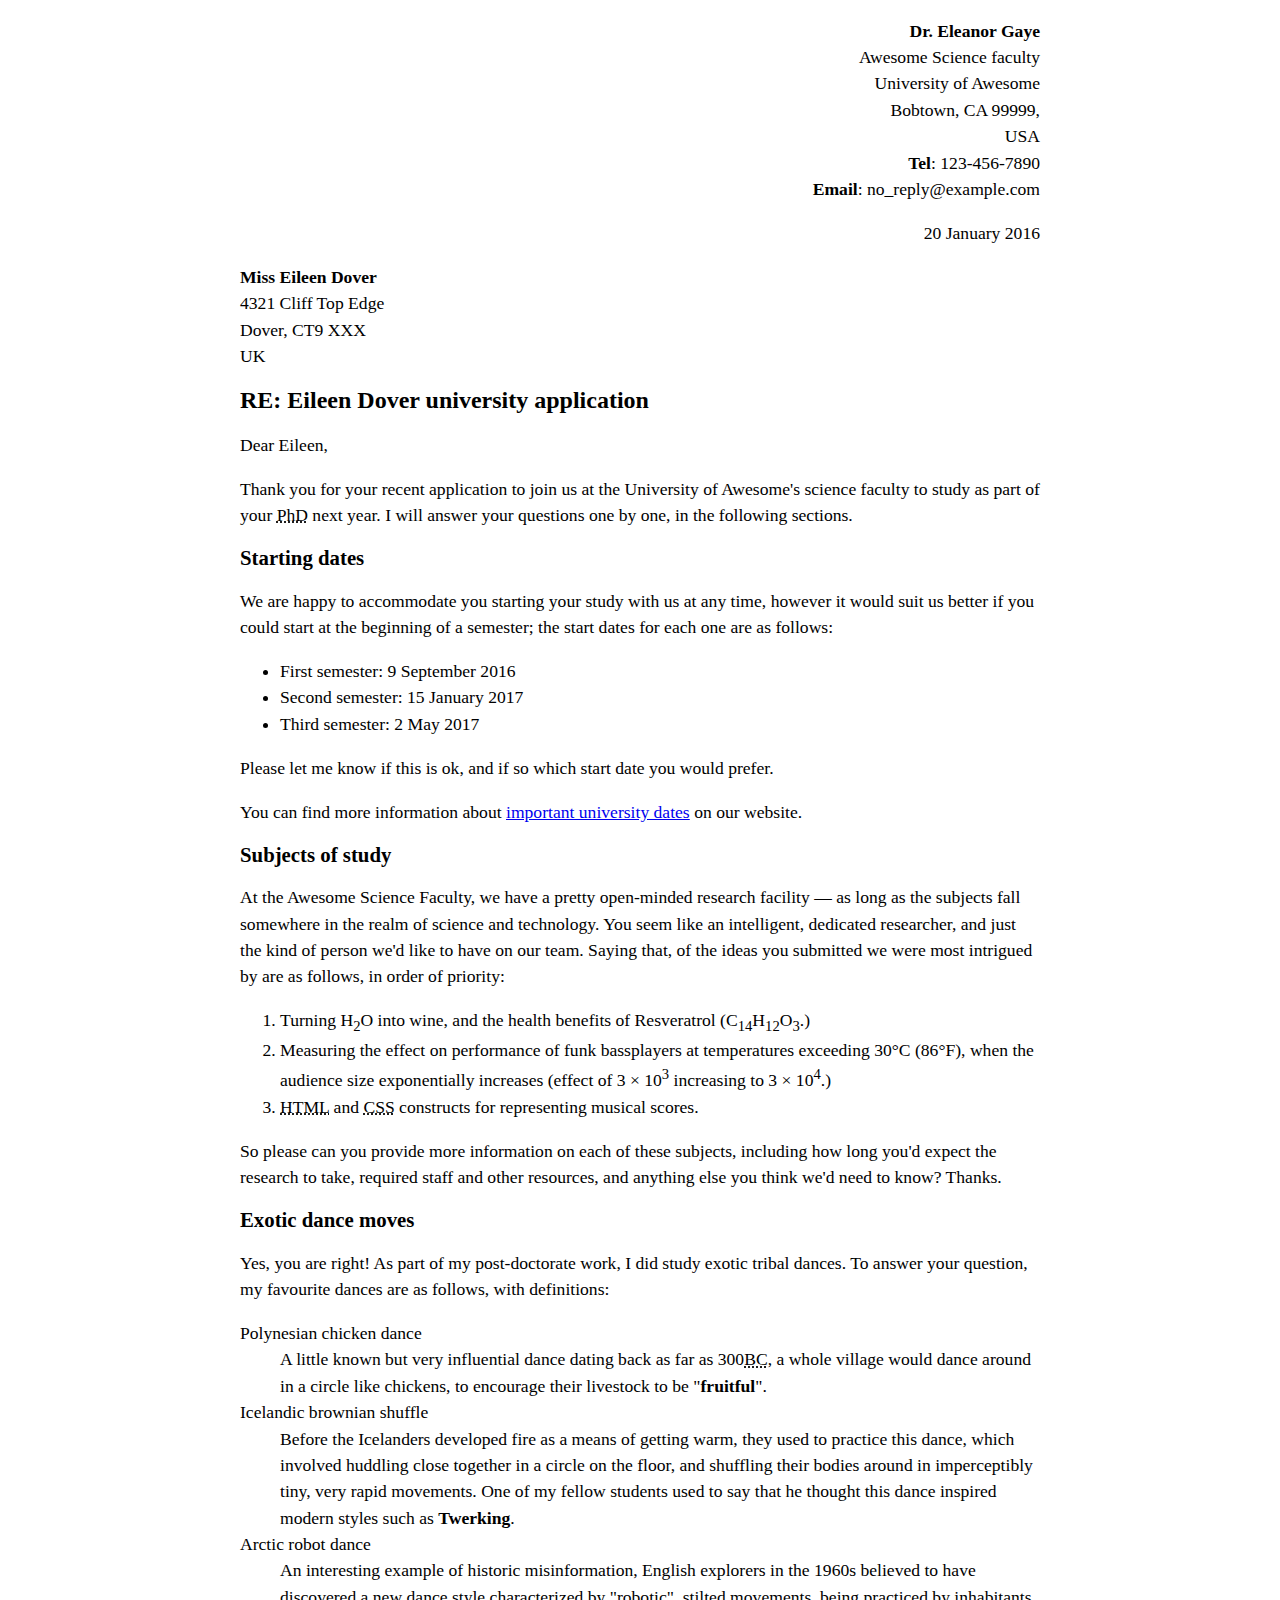
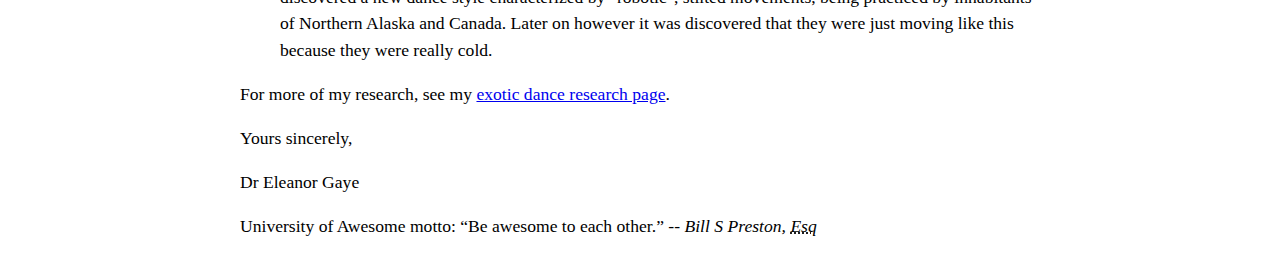
<file: letter-markup/index.html>
<!DOCTYPE html>
<html lang="en">
    <head>
        <meta charset="utf-8">
        <meta name="viewport" content="width=device-width, initial-scale=1.0">
        <meta name="author" content="Tracy Sabo">
        <title>Awesome science application correspondance</title>
        <style>
                html {
                    font-size: 16px;
                }
                body {
                    max-width: 800px;
                    margin: 0 auto;
                }
                .sender-column {
                    text-align: right;
                }
                h1 {
                    font-size: 1.5rem;
                }
                h2 {
                    font-size: 1.3rem;
                }
                p, ul, ol, dl, address {
                    font-size: 1.1rem;
                }
                p, li, dd, dt, address {
                    line-height: 1.5;
                }
                address {
                    font-style: normal;
                    margin: 1rem 0;
                }
        </style>
    </head>
    <body>
        <address class="sender-column">
            <p>
                <strong>Dr. Eleanor Gaye</strong><br>
                Awesome Science faculty<br>
                University of Awesome<br>
                Bobtown, CA 99999,<br>
                USA<br>
                <strong>Tel</strong>: 123-456-7890<br>
                <strong>Email</strong>: no_reply@example.com<br>
            </p>
        </address>            
            <p class="sender-column"><time datetime="2016-01-20">20 January 2016</time><br></p>
        
        
<address>
    <p>
        <strong>Miss Eileen Dover</strong><br>
        4321 Cliff Top Edge<br>
        Dover, CT9 XXX<br>
        UK
    </p>
</address>
        
        
<h1>RE: Eileen Dover university application</h1>
        
<p>Dear Eileen,</p>
        
<p>Thank you for your recent application to join us at the University of Awesome's science faculty to study as part of your <abbr title="Philosophy Doctorate">PhD</abbr> next year. I will answer your questions one by one, in the following sections.</p>
        
<h2>Starting dates</h2>
        
<p>We are happy to accommodate you starting your study with us at any time, however it would suit us better if you could start at the beginning of a semester; the start dates for each one are as follows:</p>
        
<ul>
    <li>First semester: <time datetime="2016-09-09">9 September 2016</time></li>
    <li>Second semester: <time datetime="2017-01-15">15 January 2017</time></li>
    <li>Third semester: <time datetime="2017-05-02">2 May 2017</time></li>
</ul>
        
<p>Please let me know if this is ok, and if so which start date you would prefer.</p>
        
<p>You can find more information about <a href="http://example.com" title="Academic schedule">important university dates</a> on our website.</p>
        
        
<h2>Subjects of study</h2>
        
<p>At the Awesome Science Faculty, we have a pretty open-minded research facility — as long as the subjects fall somewhere in the realm of science and technology. You seem like an intelligent, dedicated researcher, and just the kind of person we'd like to have on our team. Saying that, of the ideas you submitted we were most intrigued by are as follows, in order of priority:</p>
        
<ol>
    <li>Turning H<sub>2</sub>O into wine, and the health benefits of Resveratrol (C<sub>14</sub>H<sub>12</sub>O<sub>3</sub >.)</li>
    <li>Measuring the effect on performance of funk bassplayers at temperatures exceeding 30°C (86°F), when the audience size exponentially increases (effect of 3 × 10<sup>3</sup> increasing to 3 × 10<sup>4</sup>.)</li>
    <li><abbr title="HyperText Markup Language">HTML</abbr> and <abbr title="Cascading Style Sheets">CSS</abbr> constructs for representing musical scores.</li>
</ol>
        
<p>So please can you provide more information on each of these subjects, including how long you'd expect the research to take, required staff and other resources, and anything else you think we'd need to know? Thanks.</p>
        
        
<h2>Exotic dance moves</h2>
        
<p>Yes, you are right! As part of my post-doctorate work, I did study exotic tribal dances. To answer your question, my favourite dances are as follows, with definitions:</p>
        
<dl>
    <dt>Polynesian chicken dance</dt>
    <dd>A little known but very influential dance dating back as far as 300<abbr title="Before Christ">BC</abbr>, a whole village would dance around in a circle like chickens, to encourage their livestock to be "<strong>fruitful</strong>".</dd>
    <dt>Icelandic brownian shuffle</dt>
    <dd>Before the Icelanders developed fire as a means of getting warm, they used to practice this dance, which involved huddling close together in a circle on the floor, and shuffling their bodies around in imperceptibly tiny, very rapid movements. One of my fellow students used to say that he thought this dance inspired modern styles such as <strong>Twerking</strong>.</dd>
    <dt>Arctic robot dance</dt>
    <dd>An interesting example of historic misinformation, English explorers in the 1960s believed to have discovered a new dance style characterized by "robotic", stilted movements, being practiced by inhabitants of Northern Alaska and Canada. Later on however it was discovered that they were just moving like this because they were really cold.</dd>
</dl>
        
<p>For more of my research, see my <a href="http://example.com" title="More research">exotic dance research page</a>.</p>
        
<p>Yours sincerely,</p>
<p>Dr Eleanor Gaye</p>
        
<p>University of Awesome motto: <q>Be awesome to each other.</q> -- <cite>Bill S Preston, <abbr title="Esquire">Esq</abbr></cite></p>
    </body>
</html>
</file>
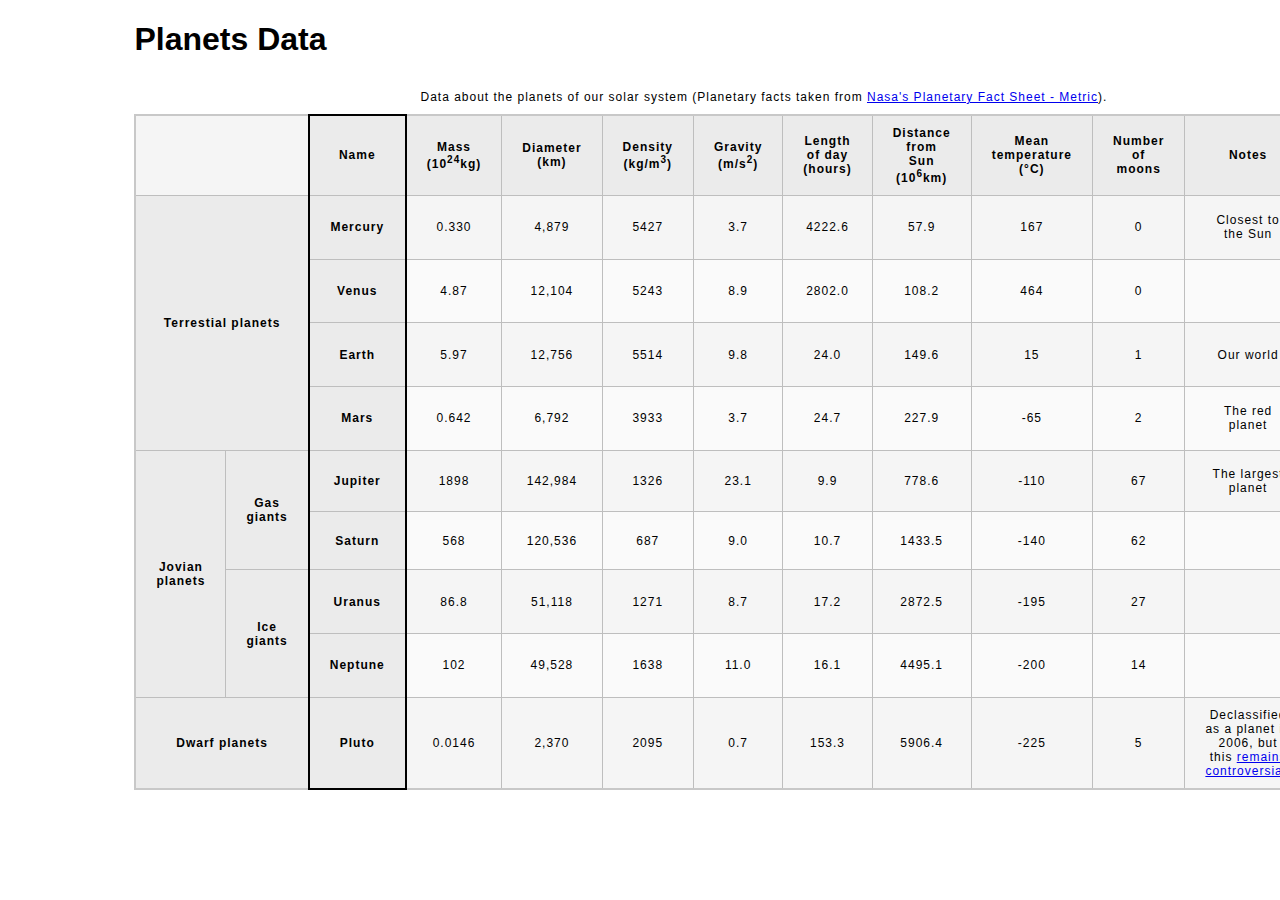
<file: planets-table/index.html>
<!DOCTYPE html>
<html lang="en">
    <head>
        <meta charset="utf-8">
        <meta name="viewport" content="width=device-width, initial-scale=1.0">
        <meta name="author" content="Tracy Sabo">
        <link href="css/style.css" rel="stylesheet" type="text/css">
    </head>
    <body>

        <!-- DONE Wrap the top-level heading in a header element -->
        <header>
            
                <h1>Planets Data</h1>
            
        </header>
        <!-- DONE Add a main element to contain the table -->
        <main>
                <table>
                    
                    <!-- DONE Add the table element. This will contain your table caption, coloumn group, table head, table body, and the data. -->
                        
                        <!-- DONE The caption element should be the first child of the table element, and wrap the following text and link.-->
                <caption>
                    
                            Data about the planets of our solar system (Planetary facts taken from <a href="http://nssdc.gsfc.nasa.gov/planetary/factsheet/">Nasa's Planetary Fact Sheet - Metric</a>).
                    
                </caption>
                        <!-- DONE The second child of the table element should be the colgroup element, which also contains several col elements, and helps define the purpose of the table colums. -->
                <colgroup>
                    <col span="2">
                    <col title="Name">
                    <col title="Mass">
                    <col title="Diameter">
                    <col title="Density">
                    <col title="Gravity">
                    <col title="Length of day">
                    <col title="Distance from Sun">
                    <col title="Mean temperature">
                    <col title="Number of moons">
                    <col title="Notes">
                    <col title="Image">
                
                </colgroup>            
                        <!-- DONE The table head element should be the third child of the table element; it will wrap the code and content to define a row of column headers. -->
                        
                        <!-- Table structure: 13 cols x 10 rows -->
                <thead>
                    <tr>
                        <td colspan="2"></td>
                        <th scope="col">Name</th>
                        <th scope="col">Mass (10<sup>24</sup>kg)</th>
                        <th scope="col">Diameter (km)</th>
                        <th scope="col">Density (kg/m<sup>3</sup>)</th>
                        <th scope="col">Gravity (m/s<sup>2</sup>)</th>
                        <th scope="col">Length of day (hours)</th>
                        <th scope="col">Distance from Sun (10<sup>6</sup>km)</th>
                        <th scope="col">Mean temperature (°C)</th>
                        <th scope="col">Number of moons</th>
                        <th scope="col">Notes</th>
                        <th scope="col">Image</th>
                    </tr>
                </thead>        
                        <!-- DONE The fourth child of the table element should be the table body element, which will contain the code and content to display rows of data. -->
                <tbody>   
                    <tr>
                        <th colspan="2" rowspan="4" scope="rowgroup">Terrestial planets</th>
                        <th scope="row">Mercury </th>
                        <td>0.330</td>
                        <td>4,879</td>
                        <td>5427</td>
                        <td>3.7</td>
                        <td>4222.6</td>
                        <td>57.9</td>
                        <td>167</td>
                        <td>0</td>
                        <td>Closest to the Sun</td>
                        <td><img src="images/mercury.jpg" alt="Photo of Mercury"></td>
                    </tr>
                    <tr>
                        <th scope="row">Venus</th>
                        <td>4.87</td>
                        <td>12,104</td>
                        <td>5243</td>
                        <td>8.9</td>
                        <td>2802.0</td>
                        <td>108.2</td>
                        <td>464</td>
                        <td>0</td>
                        <td></td>
                        <td><img src="images/venus.jpg" alt="Photo of Venus"></td>
                    </tr>
                    <tr>
                        <th scope="row">Earth</th>
                        <td>5.97</td>
                        <td>12,756</td>
                        <td>5514</td>
                        <td>9.8</td>
                        <td>24.0</td>
                        <td>149.6</td>
                        <td>15</td>
                        <td>1</td>
                        <td>Our world</td>
                        <td><img src="images/earth.png" alt="Photo of Earth"></td>
                    </tr>
                    <tr>
                        <th scope="row">Mars</th>
                        <td>0.642</td>
                        <td>6,792</td>
                        <td>3933</td>
                        <td>3.7</td>
                        <td>24.7</td>
                        <td>227.9</td>
                        <td>-65</td>
                        <td>2</td>
                        <td>The red planet</td>
                        <td><img src="images/mars.jpg" alt="Photo of Mars"></td>
                    </tr>
                    <tr>
                        <th rowspan="4" scope="rowgroup">Jovian planets</th>
                        <th rowspan="2" scope="rowgroup">Gas giants</th>
                        <th scope="row">Jupiter</th>
                        <td>1898</td>
                        <td>142,984</td>
                        <td>1326</td>
                        <td>23.1</td>
                        <td>9.9</td>
                        <td>778.6</td>
                        <td>-110</td>
                        <td>67</td>
                        <td>The largest planet</td>
                        <td><img src="images/jupiter.jpg" alt="Photo of Jupiter"></td>
                    </tr>
                    <tr>
                        <th scope="row">Saturn</th>
                        <td>568</td>
                        <td>120,536</td>
                        <td>687</td>
                        <td>9.0</td>
                        <td>10.7</td>
                        <td>1433.5</td>
                        <td>-140</td>
                        <td>62</td>
                        <td></td>
                        <td><img src="images/saturn.jpg" alt="Photo of Saturn"></td>
                    </tr>
                    <tr>
                        <th rowspan="2" scope="rowgroup">Ice giants</th>
                        <th scope="row">Uranus</th>
                        <td>86.8</td>
                        <td>51,118</td>
                        <td>1271</td>
                        <td>8.7</td>
                        <td>17.2</td>
                        <td>2872.5</td>
                        <td>-195</td>
                        <td>27</td>
                        <td></td>
                        <td><img src="images/uranus.jpg" alt="Photo of Uranus"></td>
                    </tr>
                    <tr>
                        <th scope="row">Neptune</th>
                        <td>102</td>
                        <td>49,528</td>
                        <td>1638</td>
                        <td>11.0</td>
                        <td>16.1</td>
                        <td>4495.1</td>
                        <td>-200</td>
                        <td>14</td>
                        <td></td>
                        <td><img src="images/neptune.jpg" alt="Photo of Neptune"></td>
                    </tr>
                    <tr>
                        <th colspan="2" scope="rowgroup">Dwarf planets</th>
                        <th scope="row">Pluto</th>
                        <td>0.0146</td>
                        <td>2,370</td>
                        <td>2095</td>
                        <td>0.7</td>
                        <td>153.3</td>
                        <td>5906.4</td>
                        <td>-225</td>
                        <td>5</td>
                        <td>Declassified as a planet in 2006, but this <a href="http://www.usatoday.com/story/tech/2014/10/02/pluto-planet-solar-system/16578959/">remains controversial</a>.</td>
                        <td><img src="images/pluto.jpg" alt="Photo of Pluto"></td>
                    </tr>
                </tbody>            
                        <!-- Please note that you do NOT need to add a table footer for this assignment. -->
                </table>
        </main>
    </body>
</html>
</file>
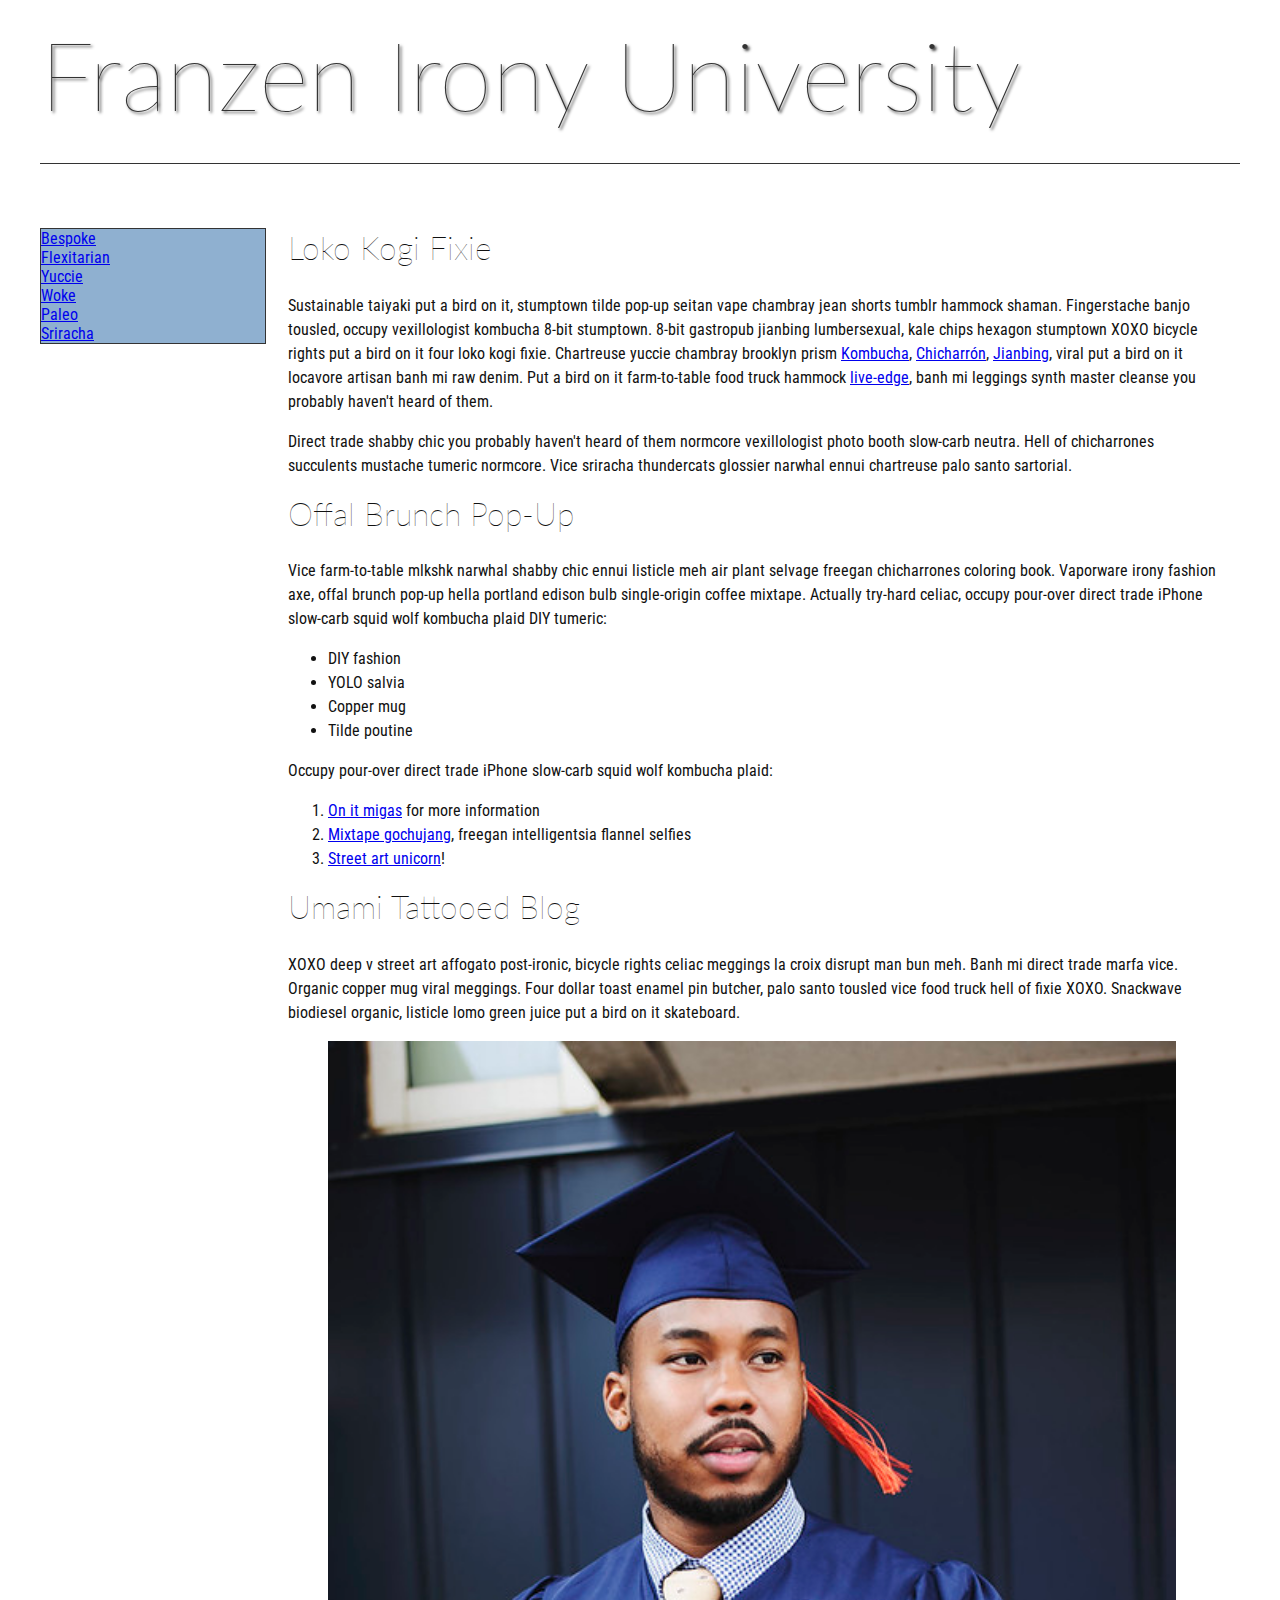
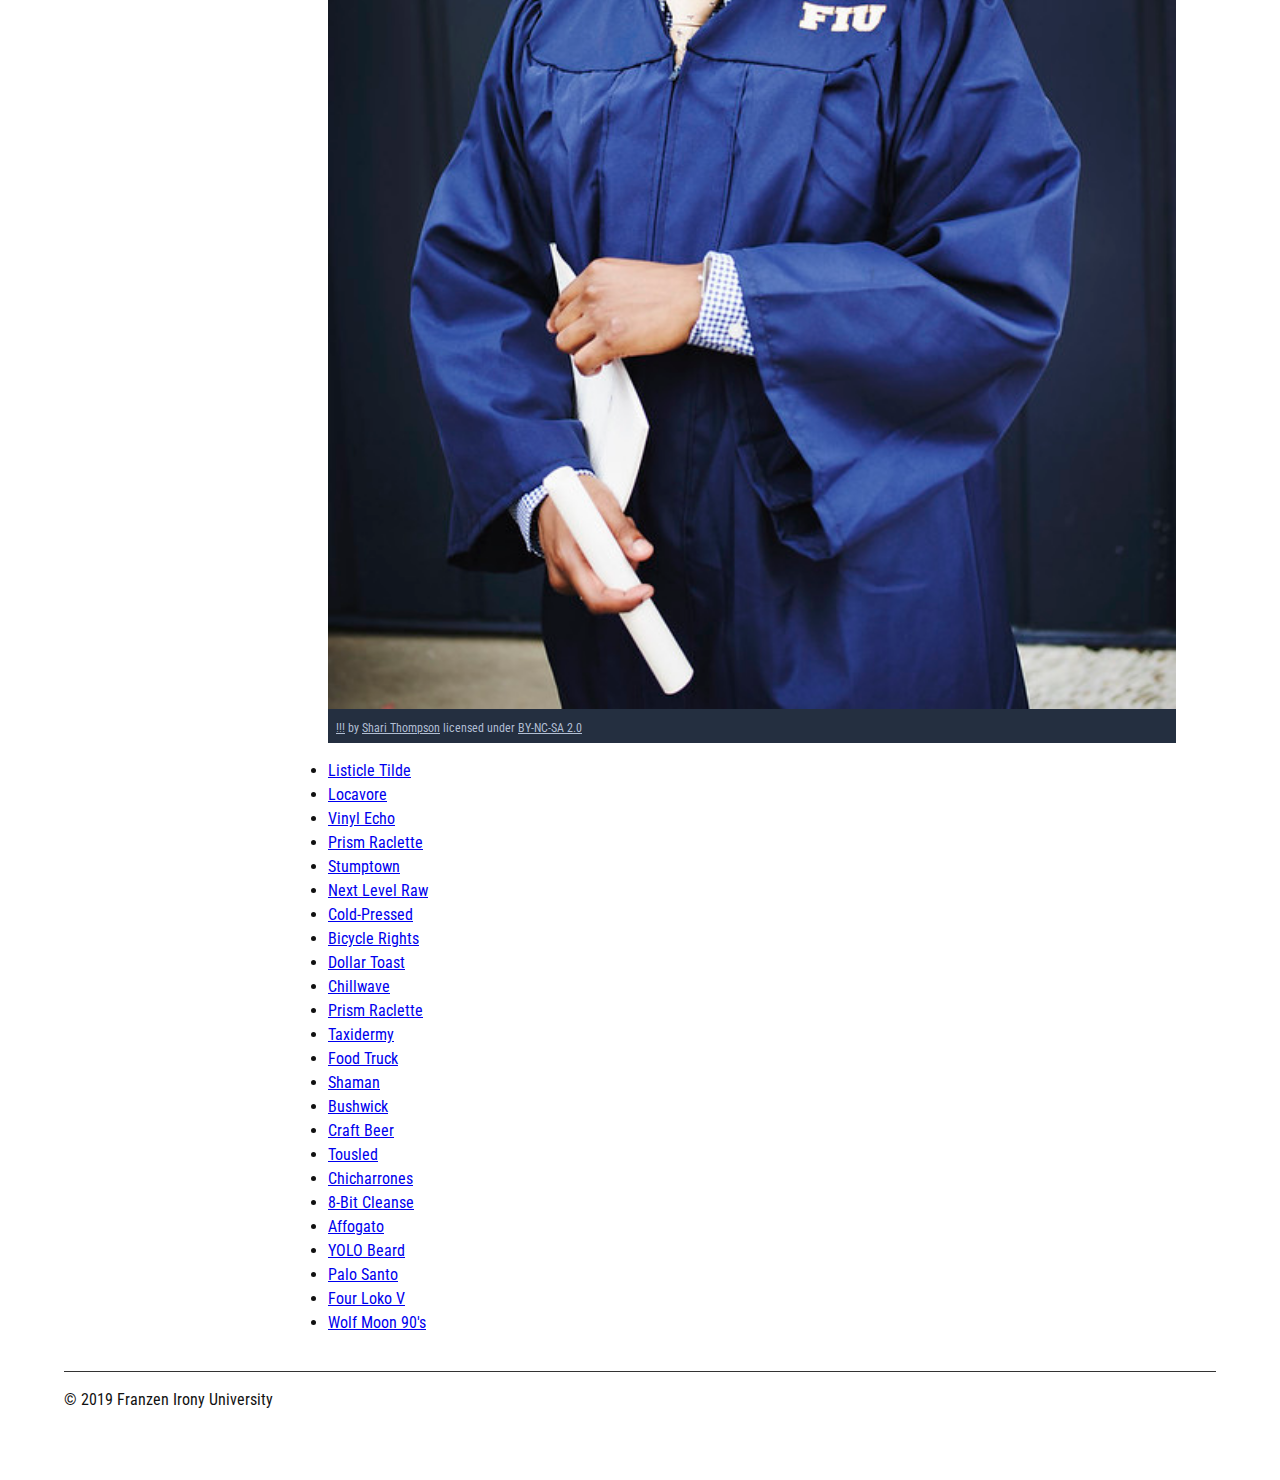
<file: school-site/index.html>
<!DOCTYPE html>
<html lang="en">
    <head>
        <meta charset="utf-8">
        <meta name="viewport" content="width=device-width, initial-scale=1.0">
        <meta name="author" content="Tracy Sabo">
        <title>Franzen Irony University</title>
        <link rel="stylesheet" type="text/css" href= "../css/style.css">
        
        <!-- Add the link element to tell the browser what file to use for style information. -->
    
    </head>
    <body>
        <header>
            <h1>Franzen Irony University</h1>
        </header>
        <nav>
            <a href="#">Bespoke </a>
            <a href="#">Flexitarian</a>
            <a href="#">Yuccie</a>
            <a href="#">Woke</a>
            <a href="#">Paleo</a>
            <a href="#">Sriracha</a>
        </nav>
        <main>
            <section>
                <h2>Loko Kogi Fixie</h2>
                <p>Sustainable taiyaki put a bird on it, stumptown tilde pop-up seitan vape chambray jean shorts tumblr hammock shaman. Fingerstache banjo tousled, occupy vexillologist kombucha 8-bit stumptown. 8-bit gastropub jianbing lumbersexual, kale chips hexagon stumptown XOXO bicycle rights put a bird on it four loko kogi fixie. Chartreuse yuccie chambray brooklyn prism 
                    <a href="https://en.wikipedia.org/wiki/Kombucha">Kombucha</a>,
                    <a href="https://en.wikipedia.org/wiki/Chicharr%C3%B3n">Chicharrón</a>,
                    <a href="https://en.wikipedia.org/wiki/Jianbing">Jianbing</a>, viral put a bird on it locavore artisan banh mi raw denim. Put a bird on it farm-to-table food truck hammock <a href="https://en.wikipedia.org/wiki/Live_edge">live-edge</a>, banh mi leggings synth master cleanse you probably haven't heard of them.</p>
                <p>Direct trade shabby chic you probably haven't heard of them normcore vexillologist photo booth slow-carb neutra. Hell of chicharrones succulents mustache tumeric normcore. Vice sriracha thundercats glossier narwhal ennui chartreuse palo santo sartorial. </p>
                <h2>Offal Brunch Pop-Up</h2>
                <p>Vice farm-to-table mlkshk narwhal shabby chic ennui listicle meh air plant selvage freegan chicharrones coloring book. Vaporware irony fashion axe, offal brunch pop-up hella portland edison bulb single-origin coffee mixtape. Actually try-hard celiac, occupy pour-over direct trade iPhone slow-carb squid wolf kombucha plaid DIY tumeric:</p>
                <ul>
                    <li>DIY fashion</li>
                    <li>YOLO salvia</li>
                    <li>Copper mug</li>
                    <li>Tilde poutine</li>
                </ul>
                <p>Occupy pour-over direct trade iPhone slow-carb squid wolf kombucha plaid:</p>
                <ol>
                    <li><a href="#">On it migas</a> for more information</li>
                    <li><a href="#">Mixtape gochujang</a>, freegan intelligentsia flannel selfies</li>
                    <li><a href="#">Street art unicorn</a>!</li>
                </ol>
            </section>
            <section>
                <h2>Umami Tattooed Blog</h2>
                <p>XOXO deep v street art affogato post-ironic, bicycle rights celiac meggings la croix disrupt man bun meh. Banh mi direct trade marfa vice. Organic copper mug viral meggings. Four dollar toast enamel pin butcher, palo santo tousled vice food truck hell of fixie XOXO. Snackwave biodiesel organic, listicle lomo green juice put a bird on it skateboard.</p>
                <figure>
                    <img src="images/grad.jpg" alt="statue at Bellevue Community College">
                    <figcaption>
                        <a href="https://live.staticflickr.com/4353/35532378753_9a112d3ef6_c.jpg">!!!</a> by <a href="https://www.flickr.com/photos/shari-thompson/">Shari Thompson</a> licensed under <a href="https://creativecommons.org/licenses/by-nc-sa/2.0/legalcode">BY-NC-SA 2.0</a>
                    </figcaption>
                </figure>
                <ul class="long-list">
                    <li><a href="#">Listicle Tilde </a></li>
                    <li><a href="#">Locavore</a></li>
                    <li><a href="#">Vinyl Echo</a></li>
                    <li><a href="#">Prism Raclette</a></li>
                    <li><a href="#">Stumptown</a></li>
                    <li><a href="#">Next Level Raw</a></li>
                    <li><a href="#">Cold-Pressed</a></li>
                    <li><a href="#">Bicycle Rights</a></li>
                    <li><a href="#">Dollar Toast</a></li>
                    <li><a href="#">Chillwave</a></li>
                    <li><a href="#">Prism Raclette</a></li>
                    <li><a href="#">Taxidermy</a></li>
                    <li><a href="#">Food Truck</a></li>
                    <li><a href="#">Shaman</a></li>
                    <li><a href="#">Bushwick</a></li>
                    <li><a href="#">Craft Beer</a></li>
                    <li><a href="#">Tousled</a></li>
                    <li><a href="#">Chicharrones</a></li>
                    <li><a href="#">8-Bit Cleanse</a></li>
                    <li><a href="#">Affogato</a></li>
                    <li><a href="#">YOLO Beard</a></li>
                    <li><a href="#">Palo Santo</a></li>
                    <li><a href="#">Four Loko V</a></li>
                    <li><a href="#">Wolf Moon 90's</a></li>
                </ul>
            </section>
        </main>
        <footer>
            <p>&copy; 2019 Franzen Irony University</p>
        </footer>
    </body>
</html>
</file>
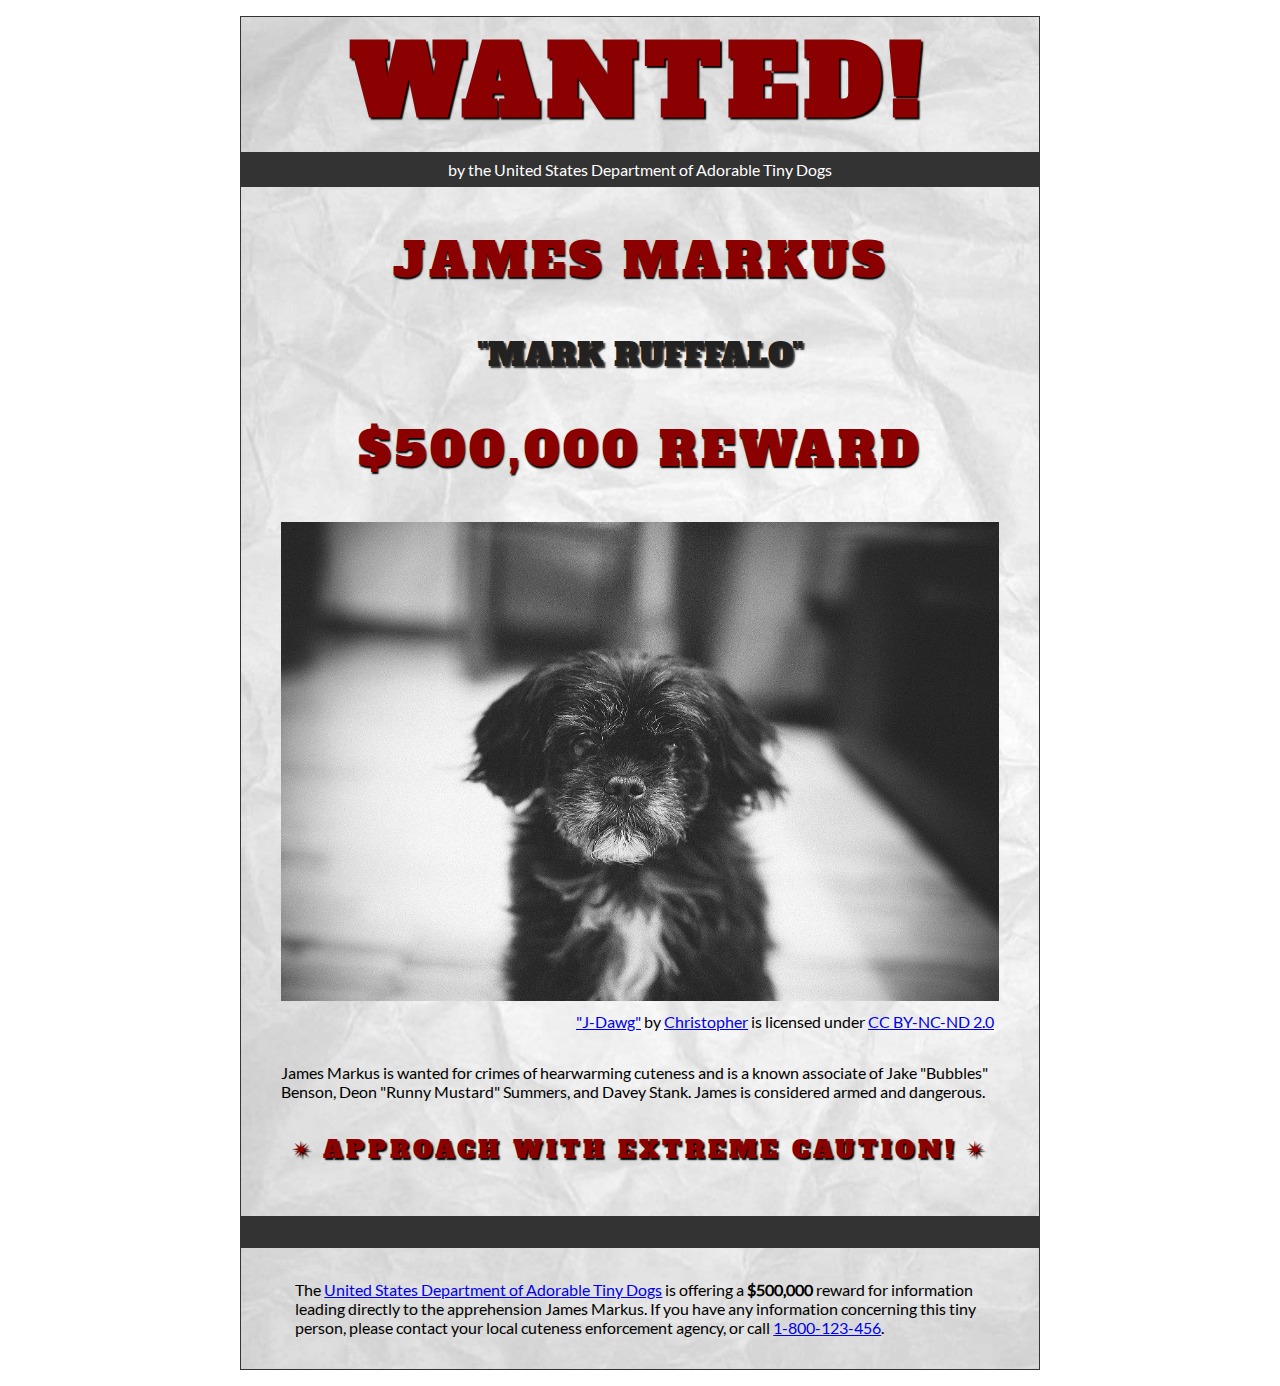
<file: wanted-poster/index.html>
<!DOCTYPE html>
<html lang="en">
    <head>
        <meta charset="utf-8">
        <meta name="viewport" content="width=device-width, initial-scale=1.0">
        <meta name="author" content="Tracy Sabo">
        
<!-- Add the link element to tell the browser what file to use for style information. -->
        <link rel="stylesheet" type="text/css" href="css/style.css">
        <title>Wanted | Jame Markus</title>
    </head>
    <body>
        <main>
            <header>
                <h1>Wanted!</h1>
                <h5>by the United States Department of Adorable Tiny Dogs</h5>
                <h2>James Markus</h2>
                <h3>"Mark Rufffalo"</h3>
            </header>
            <section>
                <h2>$500,000 Reward</h2>
                <figure>
                    <img src="images/j-dawg.jpg" alt="cute dog mug shot">
                    <figcaption>
                    <a href="https://www.flickr.com/photos/christopherf/12476805405/sizes/h/">"J-Dawg"</a> by 
                    <a href="https://www.flickr.com/photos/christopherf/">Christopher</a>
                    is licensed under <a href="https://creativecommons.org/licenses/by-sa/2.0/?ref=ccsearch&atype=html" style="margin-right: 5px;">CC BY-NC-ND 2.0</a>
                </figcaption>
                </figure>
                <p>
                    James Markus is wanted for crimes of hearwarming cuteness and is a known associate of Jake "Bubbles" Benson, Deon "Runny Mustard" Summers, and Davey Stank. James is considered armed and dangerous.
                </p>
            </section>
            <section>
               <h4><span>&#10036;</span>Approach with extreme caution!<span>&#10036;</span></h4>
            </section>
            <footer>
            <p>The <a href="https://www.usdatd.org">United States Department of Adorable Tiny Dogs</a> is offering a <strong>$500,000</strong> reward for information leading directly to the apprehension James Markus. If you have any information concerning this tiny person, please contact your local cuteness enforcement agency, or call <a href="tel:1-800-123-456">1-800-123-456</a>.</p>
        </footer>
        </main>
    </body>
</html>
</file>
<file: css/style.css>
/* || General Setup */

@import url('https://fonts.googleapis.com/css?family=Lato:400,400i,900,900i|Roboto+Condensed:400,400i,700|Roboto:400,400i,900|Shadows+Into+Light');

html {
    margin: 0;
    padding: 0;
    font-size: 16px;
    background-color: #FFFFFF;
}

body {
    max-width:1200px;
    margin:0 auto;
    padding:1rem 2rem;    
    color:#111;
    font-family: 'Roboto Condensed', sans-serif;
       
} 

header {
    border-bottom: .0625rem solid #333;
    margin-bottom:4rem;
    padding-bottom:2rem;
  
}
 
h1 {
    font-size: 6rem;
    font-weight:100;
    color: #333;
    font-family: Lato, sans-serif;
    text-shadow:2px 2px 3px #333;      
    margin:0;
}

h1 span {
    color:#8C2B3F;
}

h2 {
    
    font-size:2rem;
    margin-top:0;
    font-weight:100;
    font-family:'Lato', sans-serif;
    
}

p, li {
  font-size: 1rem;
  line-height: 1.5;
}

blockquote {
    
    border-top:.0625rem solid #333;
    border-bottom:.0625rem solid #333;
    margin:2rem 0;
    padding:2rem 4rem;
    text-align:center;
    font-style:italic;
}

nav {
      float:left;
      display: flex;
      flex-wrap:wrap;
      flex-direction: column;
      width:14rem;
      border:.0625rem solid #333;
      background-color:#8FB0D0;
      position:absolute;
}

nav img {
    width:100%;
    border-bottom:.0625rem solid #333;
}

nav p {
    margin:0;
    padding:1rem;
    font-size:.75rem;
    background-color:#242F40;
    color:#B1BED3;
    border-top:.0625rem solid #333;
}

nav p a {
    
    color:#B1BED3;
}

nav p a:hover,
figcaption a:hover {
    color:#495F83;
    text-decoration:none;
}

nav ul {
    border-bottom:.0625rem solid #333;
    list-style-type:none;
    margin:0;
    padding:0;
}

nav ul a {
    display: block;
    font-size: 1.5rem;
    line-height: 1.7;
    padding:.75rem 1.25rem;
    text-decoration: none;
    color: #333;
    font-family:'Roboto', sans-serif;
}

nav :nth-child(2) {
    margin-top:0;
}

nav a:hover {
  color:#FFF;
    background-color:#333;
}

nav a:active {
    color:#FFF;
    font-style: italic;
    background-color:#333;
}

/* || main layout */

main {
    padding-left:2%;
    padding-right:2%;
    margin-left:14rem;
}

section {
    margin-bottom:.5%;
}

aside {
    display:flex;
}

figure {
    
    background-color:#242F40;
}

/* || Media */

.fig-1 {
    
    width:49%;
    margin-left:0;
    margin-right:1%;
}

.fig-2 {
    
    width:49%;
    margin-right:0;
    margin-left:1%;
}

figure img {
  width: 100%;
  margin:0;   
}

figcaption {
    font-size:.75rem;
    padding:.5rem;
    margin:0;
    background-color:#242F40;
    color:#B1BED3;
}

figcaption a {
    
    font-size:.75rem;
    color:#B1BED3;
}

figure video,
figure iframe {
    border:none;
    background-color:#000;
}

/* || Written Content */

article {
  margin:0;
}

article>p {
  margin-top:0;
}

article>p>a {
    
    color:darkblue;
}

/* || Footer Layout */

footer {
    clear:both;
    overflow:auto;
    margin:3% 2%;
    border-top: 1px solid #333;
}

.copyright {
    font-size:.75rem;
    text-align:right;
}

footer a {
    font-size:.75rem;
    color:darkblue;
}

article p a:hover,
footer a:hover {
  text-decoration:none;
  color:#495F83;
}

.return {
    font-size:.75rem;
    float:left;
}
</file>
<file: blog/css/style.css>
/* TO GET AN IDEA OF THE CSS YOU WILL LIKELY BE USING, SEE THE LISTS BELOW. */

        /* 
        
        Spacing 

            - padding (shorthand and/or specific properties like padding-bottom, etc.)

            - margin, (shorthand and/or specific properties like margin-top, etc.)

            - letter-spacing, word-spacing, line-height

            - width, max-width, min-width
            - height, max-height, min-height

        Typography 

            - font-family, font-size, font-style, font-weight

            - text-decoration, text-align

            - color

            - text-shadow, text-transform

        Box, Layout and Border 

            - border (shorthand and/or specific properties like border-top, border-bottom-radius, border-width, etc.)

            - box-shadow

            - display, float, align-items, align-content

            - grid-template-columns, grid-column-gap

            - transform

        Other

            - :nth()-child (to target specific child elements)

            - :focus, :hover, :active (to target link states)

            - @font-face or @import (to import typefaces)

        */


/* ------ START WRITING YOUR CODE BELOW ------ */

/* IMPORTED FONTs */

@font-face {
    font-family: "ultra";
    src: url('../fonts/serif/ultra-regular.ttf') format('truetype');
    font-weight: normal;
    font-style: normal;
}

@font-face {
    font-family: 'roboto';
    src: url('../fonts/sans-serif/roboto-regular.ttf') format('truetype');
    font-weight: normal;
    font-style: normal;
}

@font-face {
    font-family: 'lato';
    src: url('../fonts/sans-serif/lato-regular.ttf') format('truetype');
    font-weight: normal;
    font-style: normal;
}

/* TYPOGRAPHY */

p {
    font-family: roboto, Arial, sans-serif;
}

h1, h2, h3 {
    font-family: lato, Helvetica, sans-serif;
    letter-spacing: 0.0325rem;
}

h1 {
    font-size: 4rem;
    letter-spacing: 0.25rem;
    transform: rotate(-5deg);
}

.highlight {
    display: inline-block;
    font-family: ultra, Georgia, serif;
    border: 1px solid #28234b;
    padding: 1rem 1.5rem;
    border-radius: 0.3rem;
    border-top-left-radius: 1rem;
    border-bottom-right-radius: 1rem;
    color: #fffefd;
    background-color: #732C2C;
    box-shadow: 5px 5px 4px -1px #888;
}

/*GENERAL SET UP AND DEFAULTS */
* {
    box-sizing: border-box;
}

html {
    font-size:16px;
}

body {
    margin: 1.5rem auto;
    width:90%;
    min-width:56.25rem;
}


/* LAYOUT */
header {
    padding: 0.5rem 0rem 1rem 0rem;
}

main {
    display: grid;
    grid-template-columns: 4fr 1fr;
    grid-gap: 1rem;
}
nav {
    margin-top: 2rem;
    margin-bottom: 3rem;
}


article {
    grid-column: 1 / 2;
    grid-row: 1;
}

aside {
    grid-column: 2 / 3;
    grid-row: 1;
    border-left: 1px solid #28234b;
    padding-left: 0.75rem;
}

aside p {
    border-bottom: 1px solid #28234b;
    padding-bottom: 0.5rem;
}
.subsection {
    display: flex;
}

/* IMAGES AND FIGURES */

img {
    width: 100%;
}

figure {
    margin: 0px; 
}

.article-image {
    width: 33%;
    float: left;
    margin-right: 0.75rem;
}

.subsection {
    margin: 1rem 0rem;

}
.subsection figure {
    margin: 0rem 0.25rem;
    background-color: #D9D9D9;
}

.subsection figure figcaption {
    padding: 0.5rem 0.5rem;
}

/* LINKS AND NAVIGATION*/
a {
    text-decoration: none;
}

nav a {
    display: inline-block;
    padding: 1.25rem 2rem;
    font-size: 1.5rem;
    font-family: lato, Arial, sans-serif;
    color: #28234b;
}

nav {
    border-top: 1px solid #28234b;
    border-bottom: 1px solid #28234b;
}

button {
    display: inline-block;
    font-family: ultra, Georgia, serif;
    border: 1px solid #28234b;
    padding: 1rem 1.5rem;
    border-radius: 0.3rem;
    color: #fffefd;
    background-color: #732C2C;
    box-shadow: 5px 5px 4px -1px #888;
}

nav a:focus, nav a:hover {
    color: #fff;
    background-color: #732C2C;
}

nav a:active {
    color: #fff;
    background-color: #545957;
}
</file>
<file: planets-table/css/style.css>
html {
  font-family: sans-serif;
    font-size:16px;
}

header, 
main {
    
    margin:0 auto;
    width:80%;
}

table {
  border-collapse: collapse;
  border: 2px solid rgb(200,200,200);
  letter-spacing: 1px;
  font-size: 0.75rem;
    width:100%;
    max-width:1920px;
}

td, th {
  border: 1px solid rgb(190,190,190);
  padding: .625rem 1.25rem;
}

th {
  background-color: rgb(235,235,235);
}

td {
  text-align: center;
}

tr:nth-child(even) td {
  background-color: rgb(250,250,250);
}

tr:nth-child(odd) td {
  background-color: rgb(245,245,245);
}

col:nth-child(2) {
    border:2px solid #000;
}

caption {
  padding: .625rem;
}

img {
    
    width:100%; max-width:4.53125rem;
    
}
</file>
<file: wanted-poster/css/style.css>
/* Imported Typeface Files */

@font-face {
    font-family:Lato;
    src: url(../fonts/lato-regular.ttf);
    font-style:normal;
    font-weight:normal;
}
@font-face {

    font-family:Alfa Slab One;
    src: url(../fonts/alfa-slab-one-regular.ttf);
    font-style:normal;
    font-weight:normal;
}


/* Root */

html {
    font-size:16px;
}


/* Body & Main  */

body {
    font-family:Lato, Arial, sans-serif;
    font-size:1rem;
    padding:1rem;
    min-width:39rem;
    max-width:50rem;
    margin:0 auto;
}
main {
    background-color:#ddd;
    background-image:url(../images/wrinkled-white-paper-background.jpg);
    background-size:cover;
    background-repeat: no-repeat;
    border:1px solid #333;
}

/* ------ START WRITING YOUR CODE BELOW THIS LINE ------ */

/* NO changes should be made to any of the code above. */

/* The first heading style rule has been completed for you. Examine it carefully
   to get an idea of some of the style properties you will need to use; then
   complete the style code according to the instructions in Canvas. */

/* NOTE: While you will be using some of the same CSS properties, the VALUES 
   may need to be different in order to style the page correctly. */


/* Headings  */

h1 {
    text-transform: uppercase;
    font-size:6rem;
    margin: 0;
    letter-spacing: .5rem;
    color:darkred;
    text-shadow:.09375rem .09375rem .09375rem #000;
    font-family:'Alfa Slab One', Garamond, serif;
    text-align:center;
}

h2 {
    text-transform: uppercase;
    color:darkred;
    text-shadow:.09375rem .09375rem .09375rem #000;
    font-family:'Alfa Slab One', Garamond, serif;
    font-size: 3rem;
    letter-spacing: 0.25rem;
    text-align:center;
    font-weight: normal;
}

h3 {
    text-transform: uppercase;
    color:rgb(35, 34, 34);
    text-shadow:.09375rem .09375rem .09375rem #333;
    font-family:'Alfa Slab One', Garamond, serif;
    font-size: 2rem; 
    font-weight: normal;
    text-align:center;
}

h4 {
    text-transform: uppercase;
    color:darkred;
    text-shadow:.09375rem .09375rem .09375rem #000;
    font-family:'Alfa Slab One', Garamond, serif;
    font-size: 1.5rem;
    letter-spacing: 0.25rem;
    font-weight: normal;
    padding-bottom: 1.125rem;
    text-align:center;
}

h5 { 
    font-size: 1rem;
    margin-top: 0.25rem;
    padding: 0.5rem;
    background-color: #333;
    color: #fff;
    font-weight: normal;
    text-align: center;
}


/* Section & Paragraph */

section{
    margin-top: 0.5rem;
}

p {
    margin: 1rem auto;
    padding: 0 1rem;
    width: 90%;
    text-align: left;
}

/* Image & Figure */

img {
    width: 100%;
    margin: 0 auto;
    max-width: 50rem;
}

figure {
    margin-bottom: 2rem;
}

figcaption {
    padding-top: 0.5rem;
    text-align: right;
}

h4>span {
    padding: 0 0.5rem;
}
/* Footer */

footer {
    padding: 1rem;
    border-top: 2rem solid #333;
}
</file>
